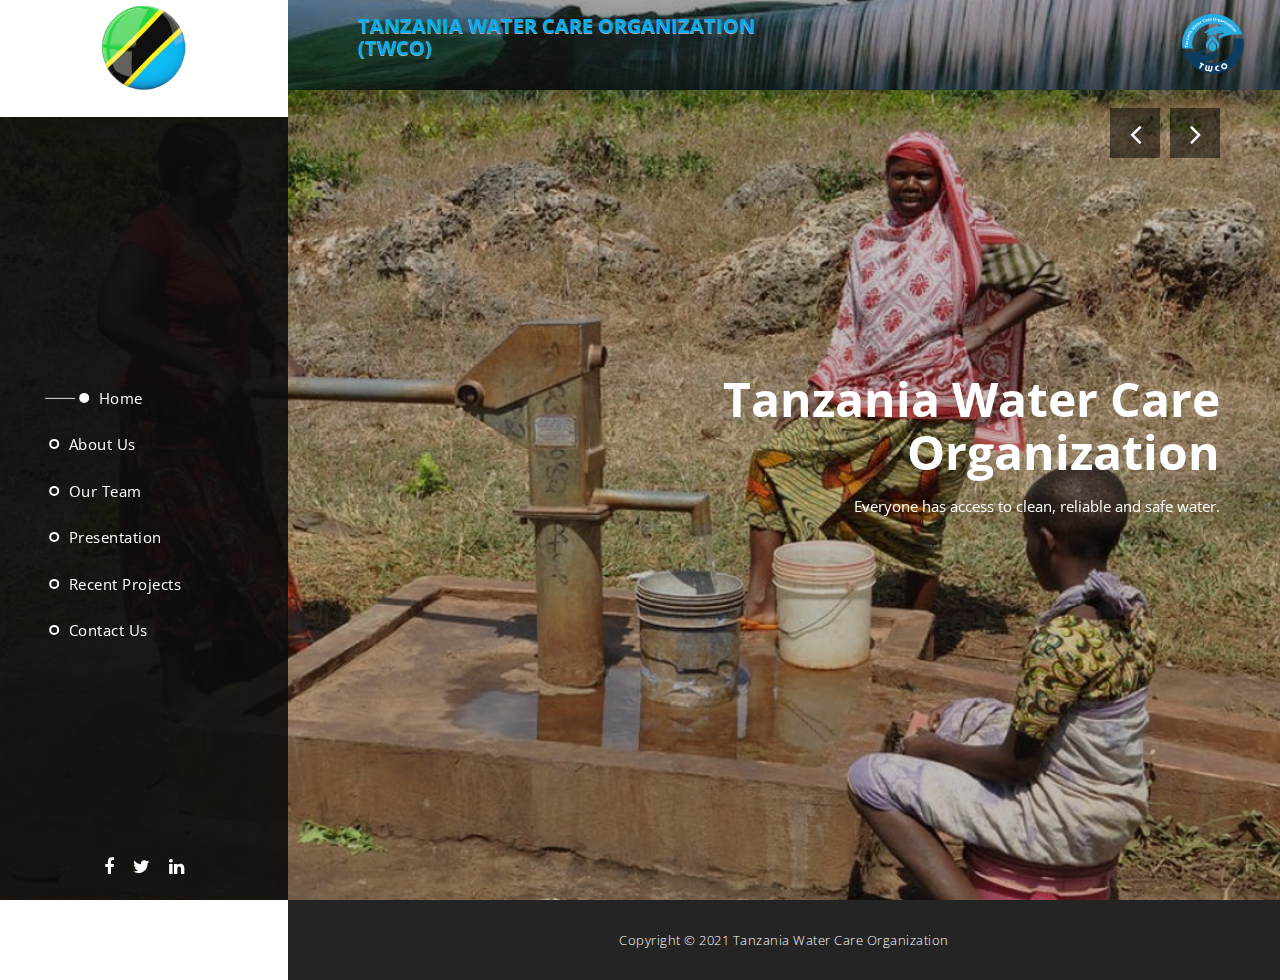
<file: index.html>
<!DOCTYPE html>
<html>
    <head>
        <meta charset="utf-8">
        <meta http-equiv="X-UA-Compatible" content="IE=edge,chrome=1">
        <title>Sentra - Free Bootstrap Theme</title>
        
<!-- 

Sentra Template

https://templatemo.com/tm-518-sentra

-->
        <meta name="description" content="">
        <meta name="viewport" content="width=device-width, initial-scale=1">
        <link rel="apple-touch-icon" href="apple-touch-icon.png">

        <link rel="stylesheet" href="css/bootstrap.min.css">
        <link rel="stylesheet" href="css/bootstrap-theme.min.css">
        <link rel="stylesheet" href="css/fontAwesome.css">
        <link rel="stylesheet" href="css/light-box.css">
        <link rel="stylesheet" href="css/owl-carousel.css">
        <link rel="stylesheet" href="css/templatemo-style.css">

        <link href="https://fonts.googleapis.com/css?family=Open+Sans:300,400,600,700,800" rel="stylesheet">

        <script src="js/vendor/modernizr-2.8.3-respond-1.4.2.min.js"></script>
    </head>

<body>

        
        <div class="custom-top-header">
            <h1>TANZANIA WATER CARE ORGANIZATION <br/> (TWCO)</h1>
            <img src="./img/logo/twco-logo.svg" class="logo"/>
        </div>
        <header class="nav-down responsive-nav hidden-lg hidden-md">
            <button type="button" id="nav-toggle" class="navbar-toggle" data-toggle="collapse" data-target="#main-nav">
                <span class="sr-only">Toggle navigation</span>
                <span class="icon-bar"></span>
                <span class="icon-bar"></span>
                <span class="icon-bar"></span>
            </button>
            <!--/.navbar-header-->
            <div id="main-nav" class="collapse navbar-collapse">
                <nav>
                    <ul class="nav navbar-nav">
                        <li><a href="#top">Home</a></li>
                        <li><a href="about.html">About Us</a></li>
                        <li><a href="team.html">Our Team</a></li>
                        <li><a href="presentation.html">Presentation</a></li>
                        <li><a href="projects.html">Recent projects</a></li>
                        <li><a href="contact.html">Contact Us</a></li>
                    </ul>
                </nav>
            </div>
        </header>

        <div class="sidebar-navigation hidde-sm hidden-xs">
            <div class="logo">
                <!-- <a href="#">Sen<em>tra</em></a> -->
                <img src="./new-assets/tz-flag.png" alt="twco logo" />
            </div>
            <nav>
                <ul>
                    <li>
                        <a href="#top">
                            <span class="rect"></span>
                            <span class="circle"></span>
                            Home
                        </a>
                    </li>
                    <li>
                        <a href="about.html">
                            <span class="rect"></span>
                            <span class="circle"></span>
                            About Us
                        </a>
                    </li>
                    <li>
                        <a href="team.html">
                            <span class="rect"></span>
                            <span class="circle"></span>
                            Our Team
                        </a>
                    </li>
                    <li>
                        <a href="presentation.html">
                            <span class="rect"></span>
                            <span class="circle"></span>
                            Presentation
                        </a>
                    </li>
                    <li>
                        <a href="projects.html">
                            <span class="rect"></span>
                            <span class="circle"></span>
                            Recent projects
                        </a>
                    </li>
                    <li>
                        <a href="contact.html">
                            <span class="rect"></span>
                            <span class="circle"></span>
                            Contact Us
                        </a>
                    </li>
                </ul>
            </nav>
            <ul class="social-icons">
                <li><a href="#"><i class="fa fa-facebook"></i></a></li>
                <li><a href="#"><i class="fa fa-twitter"></i></a></li>
                <li><a href="#"><i class="fa fa-linkedin"></i></a></li>
                <!-- <li><a href="#"><i class="fa fa-rss"></i></a></li>
                <li><a href="#"><i class="fa fa-behance"></i></a></li> -->
            </ul>
        </div>

        <div class="slider">
            <div class="Modern-Slider content-section" id="top">
                <!-- Item -->
                <div class="item item-1">
                    <div class="img-fill">
                    <div class="image"></div>
                    <div class="info">
                        <div>
                          <h1>Tanzania Water Care<br>Organization</h1>
                          <p>Everyone has access to clean, reliable and safe 
                            water.</p>
                          <!-- <div class="white-button button">
                              <a href="#featured">Discover More</a>
                          </div> -->
                        </div>
                        </div>
                    </div>
                </div>
                <!-- // Item -->
                <!-- Item -->
                <div class="item item-2">
                    <div class="img-fill">
                        <div class="image"></div>
                        <div class="info">
                        <div>
                          <h1>To have sustainable <br>Water facilities</h1>
                          <p>Let's support our communities. </p>
							<!-- <br>Thank you for helping us.</p> -->
                          
                          <!-- <div class="white-button button">
                              <a href="#featured">Share More</a>
                          </div> -->
                        </div>
                        </div>
                    </div>
                </div>
                <!-- // Item -->
                <!-- Item -->
                <div class="item item-3">
                    <div class="img-fill">
                        <div class="image"></div>
                        <div class="info">
                        <div>
                          <h1>Help<br>Make it  possible</h1>
                          <p>Water is Life,<br> Life is water.</p>
                          
                          <!-- <div class="white-button button">
                              <a href="#featured">Learn More</a>
                          </div> -->
                        </div>
                        </div>
                    </div>
                </div>
                <!-- // Item -->
            </div>
        </div>
    



        <div class="page-content">

            
           

            <!-- <section id="blog" class="content-section">
                <div class="section-heading">
                    <h1>Blog<br><em>Entries</em></h1>
                    <p>Curabitur hendrerit mauris mollis ipsum vulputate rutrum. 
                    <br>Phasellus luctus odio eget dui imperdiet.</p>
                </div>
                <div class="section-content">
                    <div class="tabs-content">
                        <div class="wrapper">
                            <ul class="tabs clearfix" data-tabgroup="first-tab-group">
                              <li><a href="#tab1" class="active">July 2018</a></li>
                              <li><a href="#tab2">June 2018</a></li>
                              <li><a href="#tab3">May 2018</a></li>
                              <li><a href="#tab4">April 2018</a></li>
                            </ul>
                            <section id="first-tab-group" class="tabgroup">
                                <div id="tab1">
                                    <ul>
                                        <li>
                                            <div class="item">
                                                <img src="img/blog_1.jpg" alt="">
                                                <div class="text-content">
                                                    <h4>Integer ultrices augue</h4>
                                                    <span>25 July 2018</span>
                                                    <p>Nam vel egestas nisi. Nullam lobortis magna at enim venenatis luctus. Nam finibus, mauris eu dictum iaculis, dolor tortor cursus quam, in volutpat augue lectus sed magna. Integer mollis lorem quis ipsum maximus finibus.</p>
                                                    
                                                    <div class="accent-button button">
                                                        <a href="#contact">Continue Reading</a>
                                                    </div>
                                                </div>
                                            </div>
                                        </li>
                                        <li>
                                            <div class="item">
                                                <img src="img/blog_2.jpg" alt="">
                                                <div class="text-content">
                                                    <h4>Cras commodo odio ut</h4>
                                                    <span>16 July 2018</span>
                                                    <p>Nam vel egestas nisi. Nullam lobortis magna at enim venenatis luctus. Nam finibus, mauris eu dictum iaculis, dolor tortor cursus quam, in volutpat augue lectus sed magna. Integer mollis lorem quis ipsum maximus finibus.</p>
                                                    
                                                    <div class="accent-button button">
                                                        <a href="#contact">Continue Reading</a>
                                                    </div>
                                                </div>
                                            </div>
                                        </li>
                                        <li>
                                            <div class="item">
                                                <img src="img/blog_3.jpg" alt="">
                                                <div class="text-content">
                                                    <h4>Sed at massa turpis</h4>
                                                    <span>10 July 2018</span>
                                                    <p>Nam vel egestas nisi. Nullam lobortis magna at enim venenatis luctus. Nam finibus, mauris eu dictum iaculis, dolor tortor cursus quam, in volutpat augue lectus sed magna. Integer mollis lorem quis ipsum maximus finibus.</p>
                                                    
                                                    <div class="accent-button button">
                                                        <a href="#contact">Continue Reading</a>
                                                    </div>
                                                </div>
                                            </div>
                                        </li>
                                    </ul>
                                </div>
                                <div id="tab2">
                                    <ul>
                                        <li>
                                            <div class="item">
                                                <img src="img/blog_3.jpg" alt="">
                                                <div class="text-content">
                                                    <h4>Sed at massa turpis</h4>
                                                    <span>30 June 2018</span>
                                                    <p>Nam vel egestas nisi. Nullam lobortis magna at enim venenatis luctus. Nam finibus, mauris eu dictum iaculis, dolor tortor cursus quam, in volutpat augue lectus sed magna. Integer mollis lorem quis ipsum maximus finibus.</p>
                                                    
                                                    <div class="accent-button button">
                                                        <a href="#contact">Continue Reading</a>
                                                    </div>
                                                </div>
                                            </div>
                                        </li>
                                        <li>
                                            <div class="item">
                                                <img src="img/blog_1.jpg" alt="">
                                                <div class="text-content">
                                                    <h4>Lorem ipsum dolor sit</h4>
                                                    <span>24 June 2018</span>
                                                    <p>Nam vel egestas nisi. Nullam lobortis magna at enim venenatis luctus. Nam finibus, mauris eu dictum iaculis, dolor tortor cursus quam, in volutpat augue lectus sed magna. Integer mollis lorem quis ipsum maximus finibus.</p>
                                                    
                                                    <div class="accent-button button">
                                                        <a href="#contact">Continue Reading</a>
                                                    </div>
                                                </div>
                                            </div>
                                        </li>
                                        <li>
                                            <div class="item">
                                                <img src="img/blog_2.jpg" alt="">
                                                <div class="text-content">
                                                    <h4>Cras commodo odio ut</h4>
                                                    <span>12 June 2018</span>
                                                    <p>Nam vel egestas nisi. Nullam lobortis magna at enim venenatis luctus. Nam finibus, mauris eu dictum iaculis, dolor tortor cursus quam, in volutpat augue lectus sed magna. Integer mollis lorem quis ipsum maximus finibus.</p>
                                                    
                                                    <div class="accent-button button">
                                                        <a href="#contact">Continue Reading</a>
                                                    </div>
                                                </div>
                                            </div>
                                        </li>
                                    </ul>
                                </div>
                                <div id="tab3">
                                    <ul>
                                        <li>
                                            <div class="item">
                                                <img src="img/blog_2.jpg" alt="">
                                                <div class="text-content">
                                                    <h4>Cras commodo odio ut</h4>
                                                    <span>26 May 2018</span>
                                                    <p>Nam vel egestas nisi. Nullam lobortis magna at enim venenatis luctus. Nam finibus, mauris eu dictum iaculis, dolor tortor cursus quam, in volutpat augue lectus sed magna. Integer mollis lorem quis ipsum maximus finibus.</p>
                                                    
                                                    <div class="accent-button button">
                                                        <a href="#contact">Continue Reading</a>
                                                    </div>
                                                </div>
                                            </div>
                                        </li>
                                        <li>
                                            <div class="item">
                                                <img src="img/blog_1.jpg" alt="">
                                                <div class="text-content">
                                                    <h4>Lorem ipsum dolor sit</h4>
                                                    <span>22 May 2018</span>
                                                    <p>Nam vel egestas nisi. Nullam lobortis magna at enim venenatis luctus. Nam finibus, mauris eu dictum iaculis, dolor tortor cursus quam, in volutpat augue lectus sed magna. Integer mollis lorem quis ipsum maximus finibus.</p>
                                                    
                                                    <div class="accent-button button">
                                                        <a href="#contact">Continue Reading</a>
                                                    </div>
                                                </div>
                                            </div>
                                        </li>
                                        <li>
                                            <div class="item">
                                                <img src="img/blog_3.jpg" alt="">
                                                <div class="text-content">
                                                    <h4>Integer ultrices augue</h4>
                                                    <span>8 May 2018</span>
                                                    <p>Nam vel egestas nisi. Nullam lobortis magna at enim venenatis luctus. Nam finibus, mauris eu dictum iaculis, dolor tortor cursus quam, in volutpat augue lectus sed magna. Integer mollis lorem quis ipsum maximus finibus.</p>
                                                    
                                                    <div class="accent-button button">
                                                        <a href="#contact">Continue Reading</a>
                                                    </div>
                                                </div>
                                            </div>
                                        </li>
                                    </ul>
                                </div>
                                <div id="tab4">
                                    <ul>
                                        <li>
                                            <div class="item">
                                                <img src="img/blog_1.jpg" alt="">
                                                <div class="text-content">
                                                    <h4>Lorem ipsum dolor sit</h4>
                                                    <span>26 April 2018</span>
                                                    <p>Nam vel egestas nisi. Nullam lobortis magna at enim venenatis luctus. Nam finibus, mauris eu dictum iaculis, dolor tortor cursus quam, in volutpat augue lectus sed magna. Integer mollis lorem quis ipsum maximus finibus.</p>
                                                    
                                                    <div class="accent-button button">
                                                        <a href="#contact">Continue Reading</a>
                                                    </div>
                                                </div>
                                            </div>
                                        </li>                                
                                        <li>
                                            <div class="item">
                                                <img src="img/blog_3.jpg" alt="">
                                                <div class="text-content">
                                                    <h4>Integer ultrices augue eu</h4>
                                                    <span>24 April 2018</span>
                                                    <p>Nam vel egestas nisi. Nullam lobortis magna at enim venenatis luctus. Nam finibus, mauris eu dictum iaculis, dolor tortor cursus quam, in volutpat augue lectus sed magna. Integer mollis lorem quis ipsum maximus finibus.</p>
                                                    
                                                    <div class="accent-button button">
                                                        <a href="#contact">Continue Reading</a>
                                                    </div>
                                                </div>
                                            </div>
                                        </li>
                                        <li>
                                            <div class="item">
                                                <img src="img/blog_2.jpg" alt="">
                                                <div class="text-content">
                                                    <h4>Cras commodo odio ut</h4>
                                                    <span>20 April 2018</span>
                                                    <p>Nam vel egestas nisi. Nullam lobortis magna at enim venenatis luctus. Nam finibus, mauris eu dictum iaculis, dolor tortor cursus quam, in volutpat augue lectus sed magna. Integer mollis lorem quis ipsum maximus finibus.</p>
                                                    
                                                    <div class="accent-button button">
                                                        <a href="#contact">Continue Reading</a>
                                                    </div>
                                                </div>
                                            </div>
                                        </li>
                                    </ul>
                                </div>
                            </section> 
                        </div>
                    </div>
                </div>
            </section> -->
            
            <section class="footer">
                <p>Copyright &copy; 2021 Tanzania Water Care Organization 
                
                </p>
            </section>
        </div>

    <script src="https://ajax.googleapis.com/ajax/libs/jquery/1.11.2/jquery.min.js"></script>
    <script>window.jQuery || document.write('<script src="js/vendor/jquery-1.11.2.min.js"><\/script>')</script>

    <script src="js/vendor/bootstrap.min.js"></script>
    
    <script src="js/plugins.js"></script>
    <script src="js/main.js"></script>

    <script>
        // Hide Header on on scroll down
        var didScroll;
        var lastScrollTop = 0;
        var delta = 5;
        var navbarHeight = $('header').outerHeight();

        $(window).scroll(function(event){
            didScroll = true;
        });

        setInterval(function() {
            if (didScroll) {
                hasScrolled();
                didScroll = false;
            }
        }, 250);

        function hasScrolled() {
            var st = $(this).scrollTop();
            
            // Make sure they scroll more than delta
            if(Math.abs(lastScrollTop - st) <= delta)
                return;
            
            // If they scrolled down and are past the navbar, add class .nav-up.
            // This is necessary so you never see what is "behind" the navbar.
            if (st > lastScrollTop && st > navbarHeight){
                // Scroll Down
                $('header').removeClass('nav-down').addClass('nav-up');
            } else {
                // Scroll Up
                if(st + $(window).height() < $(document).height()) {
                    $('header').removeClass('nav-up').addClass('nav-down');
                }
            }
            
            lastScrollTop = st;
        }
    </script>

    <script src="http://ajax.googleapis.com/ajax/libs/jquery/1.10.2/jquery.min.js" type="text/javascript"></script>

</body>
</html>
</file>
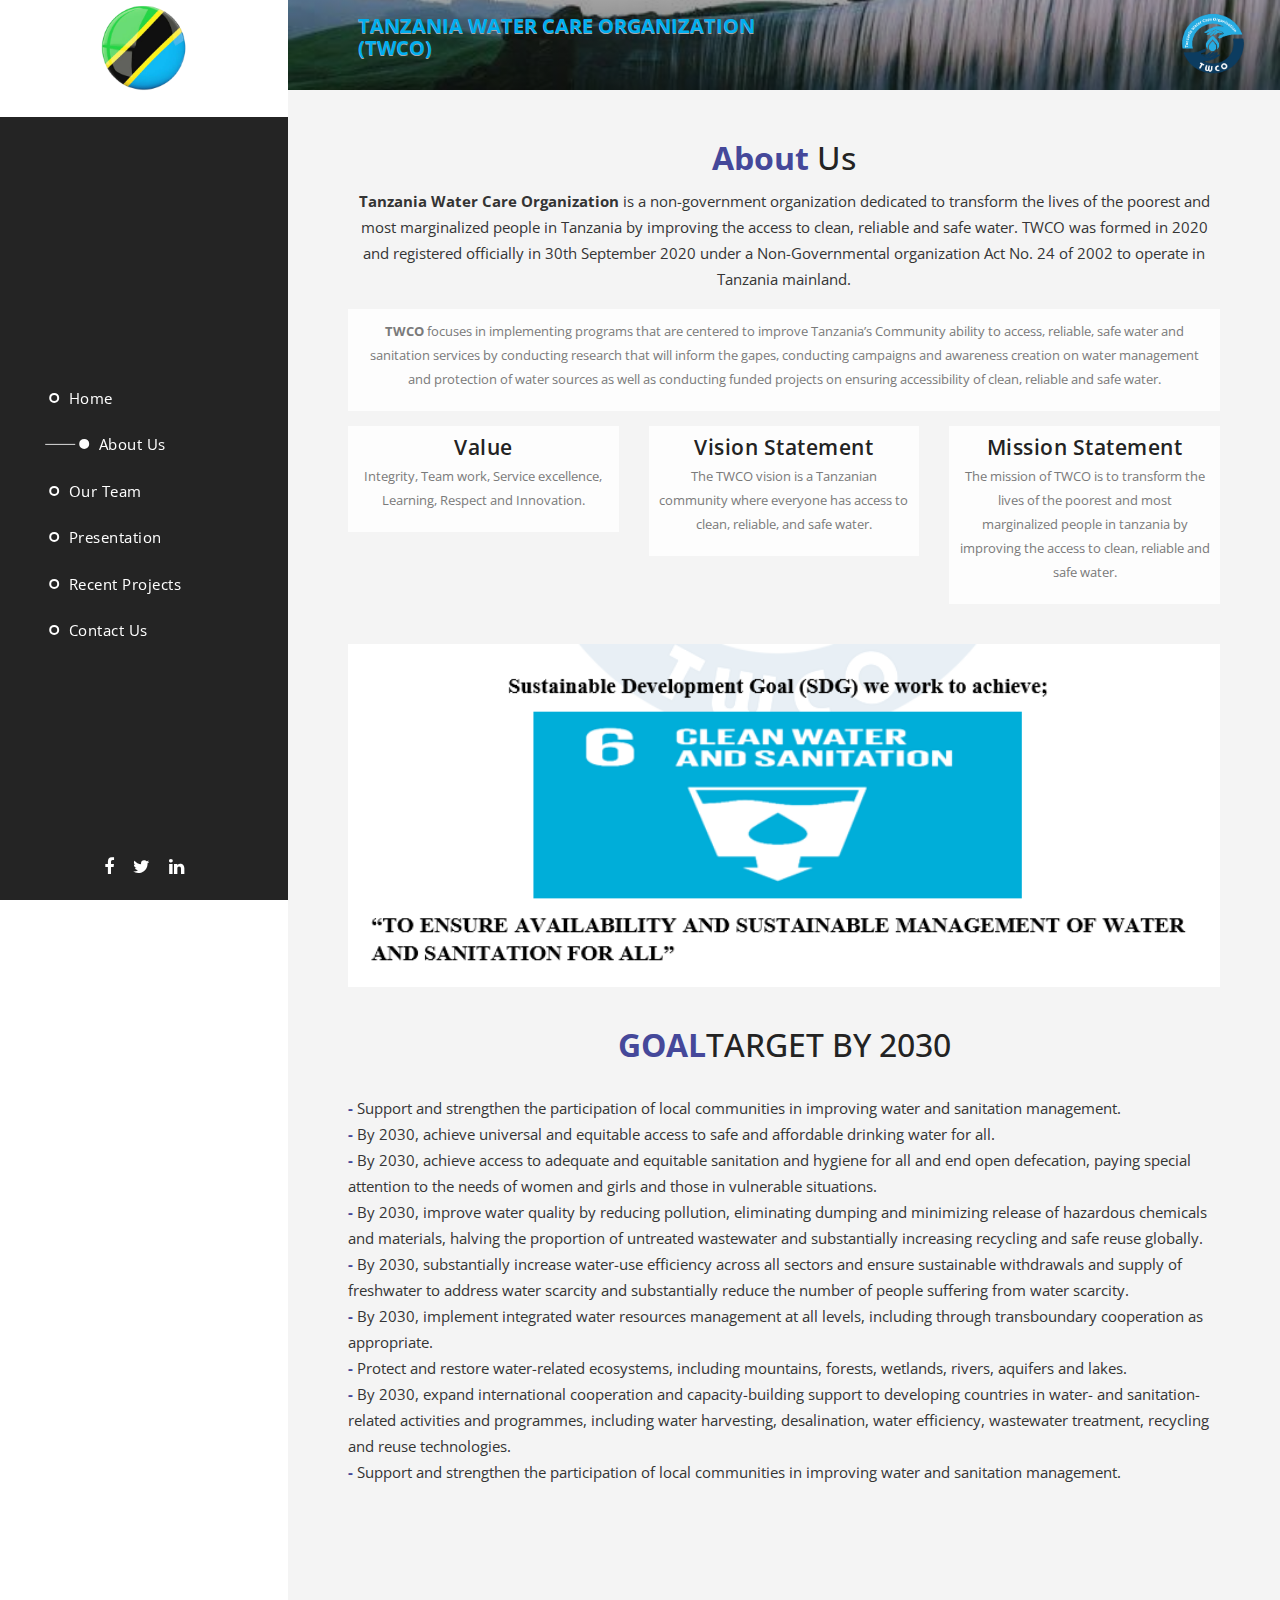
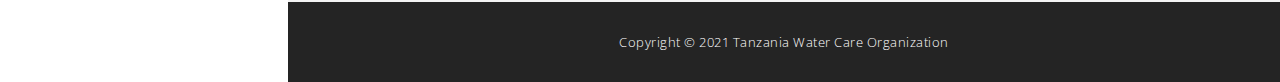
<file: about.html>
<!DOCTYPE html>
<html>
    <head>
        <meta charset="utf-8">
        <meta http-equiv="X-UA-Compatible" content="IE=edge,chrome=1">
        <title>Sentra - Free Bootstrap Theme</title>
        
<!-- 

Sentra Template

https://templatemo.com/tm-518-sentra

-->
        <meta name="description" content="">
        <meta name="viewport" content="width=device-width, initial-scale=1">
        <link rel="apple-touch-icon" href="apple-touch-icon.png">

        <link rel="stylesheet" href="css/bootstrap.min.css">
        <link rel="stylesheet" href="css/bootstrap-theme.min.css">
        <link rel="stylesheet" href="css/fontAwesome.css">
        <link rel="stylesheet" href="css/light-box.css">
        <link rel="stylesheet" href="css/owl-carousel.css">
        <link rel="stylesheet" href="css/templatemo-style.css">

        <link href="https://fonts.googleapis.com/css?family=Open+Sans:300,400,600,700,800" rel="stylesheet">

        <script src="js/vendor/modernizr-2.8.3-respond-1.4.2.min.js"></script>
    </head>

<body>

        
        <div class="custom-top-header">
            <h1>TANZANIA WATER CARE ORGANIZATION <br/> (TWCO)</h1>
            <img src="./img/logo/twco-logo.svg" class="logo"/>
        </div>
        <header class="nav-down responsive-nav hidden-lg hidden-md">
            <button type="button" id="nav-toggle" class="navbar-toggle" data-toggle="collapse" data-target="#main-nav">
                <span class="sr-only">Toggle navigation</span>
                <span class="icon-bar"></span>
                <span class="icon-bar"></span>
                <span class="icon-bar"></span>
            </button>
            <!--/.navbar-header-->
            <div id="main-nav" class="collapse navbar-collapse">
                <nav>
                    <ul class="nav navbar-nav">
                        <li><a href="index.html">Home</a></li>
                        <li><a href="about.html">About Us</a></li>
                        <li><a href="team.html">Our Team</a></li>
                        <li><a href="presentation.html">Presentation</a></li>
                        <li><a href="projects.html">Recent projects</a></li>
                        <li><a href="contact.html">Contact Us</a></li>
                    </ul>
                </nav>
            </div>
        </header>

        <div class="sidebar-navigation hidde-sm hidden-xs">
            <div class="logo">
                <!-- <a href="#">Sen<em>tra</em></a> -->
                <img src="./new-assets/tz-flag.png" alt="twco logo" />
            </div>
            <nav>
                <ul>
                    <li>
                        <a href="index.html">
                            <span class="rect"></span>
                            <span class="circle"></span>
                            Home
                        </a>
                    </li>
                    <li>
                        <a href="about.html" class="active-section">
                            <span class="rect"></span>
                            <span class="circle"></span>
                            About Us
                        </a>
                    </li>
                    <li>
                        <a href="team.html">
                            <span class="rect"></span>
                            <span class="circle"></span>
                            Our Team
                        </a>
                    </li>
                    <li>
                        <a href="presentation.html">
                            <span class="rect"></span>
                            <span class="circle"></span>
                            Presentation
                        </a>
                    </li>
                    <li>
                        <a href="projects.html">
                            <span class="rect"></span>
                            <span class="circle"></span>
                            Recent projects
                        </a>
                    </li>
                    <li>
                        <a href="contact.html">
                            <span class="rect"></span>
                            <span class="circle"></span>
                            Contact Us
                        </a>
                    </li>
                </ul>
            </nav>
            <ul class="social-icons">
                <li><a href="#"><i class="fa fa-facebook"></i></a></li>
                <li><a href="#"><i class="fa fa-twitter"></i></a></li>
                <li><a href="#"><i class="fa fa-linkedin"></i></a></li>
                <!-- <li><a href="#"><i class="fa fa-rss"></i></a></li>
                <li><a href="#"><i class="fa fa-behance"></i></a></li> -->
            </ul>
        </div>

        
    



        <div class="page-content">

        <!-- about company -->
        <section id="about" class="content-section">
            <div class="row">
                <div class="col-md-12">
                    <div class="section-heading">
                        <h1> <em>About</em> Us</h1>
                        <p> <b>Tanzania Water Care Organization </b> is a non-government organization dedicated to transform 
                            the lives of the poorest and most marginalized people in Tanzania by improving the access to clean, 
                            reliable and safe water. TWCO was formed in 2020 and registered officially in 30th September
                            2020 under a Non-Governmental organization Act No. 24 of 2002 to operate in Tanzania
                            mainland.</p>
                    </div>
                    <div class="text-content">
                        <p> <b>TWCO</b> focuses in implementing programs that are centered to improve Tanzania’s Community 
                            ability to access, reliable, safe water and sanitation services by conducting research that will inform 
                            the gapes, conducting campaigns and awareness creation on water management and protection of 
                            water sources as well as conducting funded projects on ensuring accessibility of clean, reliable and 
                            safe water.
                        </p>
                    </div>
                    <!-- <div class="accent-button button">
                        <a href="#blog">Continue Reading</a>
                    </div> -->
             
                </div>

                <div class="col-md-12 ">
                    <div class="row mission">
                        <div class="col-md-4">
                            <div class="text-content">
                                <h4>Value</h4>
                                <p>Integrity, Team work, Service excellence, Learning, Respect and Innovation.</p>
                            </div>
                        </div>
                        <div class="col-md-4">
                            <div class="text-content">
                                <h4>Vision Statement</h4>
                                <p>The TWCO vision is a Tanzanian community where everyone has access to clean, reliable, and safe water.</p>
                            </div>
                        </div>
                        <div class="col-md-4">
                            <div class="text-content">
                                <h4>Mission Statement</h4>
                                <p>The mission of TWCO is to transform the lives of the poorest and most marginalized people in tanzania by improving the access to clean, reliable and safe water.</p>
                            </div>
                        </div>
                    </div>
        
                </div>
            </div>
            <div class="sdg">
                <img src="./img/new/SDG.png" alt="clean water and sanitation"/>
            </div>
            <div class="goal">
                <div class="section-heading">
                    <h1> <em>GOAL</em>TARGET BY 2030</h1>
                    <p> <em>-</em> Support and strengthen the participation of local communities in improving water and sanitation management.</p>
                    <p> <em>-</em> By 2030, achieve universal and equitable access to safe and affordable drinking water for all.</p>
                    <p> <em>-</em> By 2030, achieve access to adequate and equitable sanitation and hygiene for all and end open defecation, paying special attention to the needs of women and girls and those in vulnerable situations.</p>
                    <p> <em>-</em> By 2030, improve water quality by reducing pollution, eliminating dumping and minimizing release of hazardous chemicals and materials, halving the proportion of untreated wastewater and substantially increasing recycling and safe reuse globally.</p>
                    <p> <em>-</em> By 2030, substantially increase water-use efficiency across all sectors and ensure sustainable withdrawals and supply of freshwater to address water scarcity and substantially reduce the number of people suffering from water scarcity.</p>
                    <p> <em>-</em> By 2030, implement integrated water resources management at all levels, including through transboundary cooperation as appropriate.
                    </p>
                    <p> <em>-</em> Protect and restore water-related ecosystems, including mountains, forests, wetlands, rivers, aquifers and lakes.
                    </p>
                    <p> <em>-</em> By 2030, expand international cooperation and capacity-building support to developing countries in water- and sanitation-related activities and programmes, including water harvesting, desalination, water efficiency, wastewater treatment, recycling and reuse technologies.
                    </p>
                    <p> <em>-</em> Support and strengthen the participation of local communities in improving water and sanitation management.
                    </p>
                </div>
            </div>
        </section>
        <!-- about company -->

          
            
            
            <section class="footer">
                <p>Copyright &copy; 2021 Tanzania Water Care Organization 
                
                </p>
            </section>
        </div>

    <script src="https://ajax.googleapis.com/ajax/libs/jquery/1.11.2/jquery.min.js"></script>
    <script>window.jQuery || document.write('<script src="js/vendor/jquery-1.11.2.min.js"><\/script>')</script>

    <script src="js/vendor/bootstrap.min.js"></script>
    
    <script src="js/plugins.js"></script>
    <script src="js/main.js"></script>

    <script>
        // Hide Header on on scroll down
        var didScroll;
        var lastScrollTop = 0;
        var delta = 5;
        var navbarHeight = $('header').outerHeight();

        $(window).scroll(function(event){
            didScroll = true;
        });

        setInterval(function() {
            if (didScroll) {
                hasScrolled();
                didScroll = false;
            }
        }, 250);

        function hasScrolled() {
            var st = $(this).scrollTop();
            
            // Make sure they scroll more than delta
            if(Math.abs(lastScrollTop - st) <= delta)
                return;
            
            // If they scrolled down and are past the navbar, add class .nav-up.
            // This is necessary so you never see what is "behind" the navbar.
            if (st > lastScrollTop && st > navbarHeight){
                // Scroll Down
                $('header').removeClass('nav-down').addClass('nav-up');
            } else {
                // Scroll Up
                if(st + $(window).height() < $(document).height()) {
                    $('header').removeClass('nav-up').addClass('nav-down');
                }
            }
            
            lastScrollTop = st;
        }
    </script>

    <script src="http://ajax.googleapis.com/ajax/libs/jquery/1.10.2/jquery.min.js" type="text/javascript"></script>

</body>
</html>
</file>
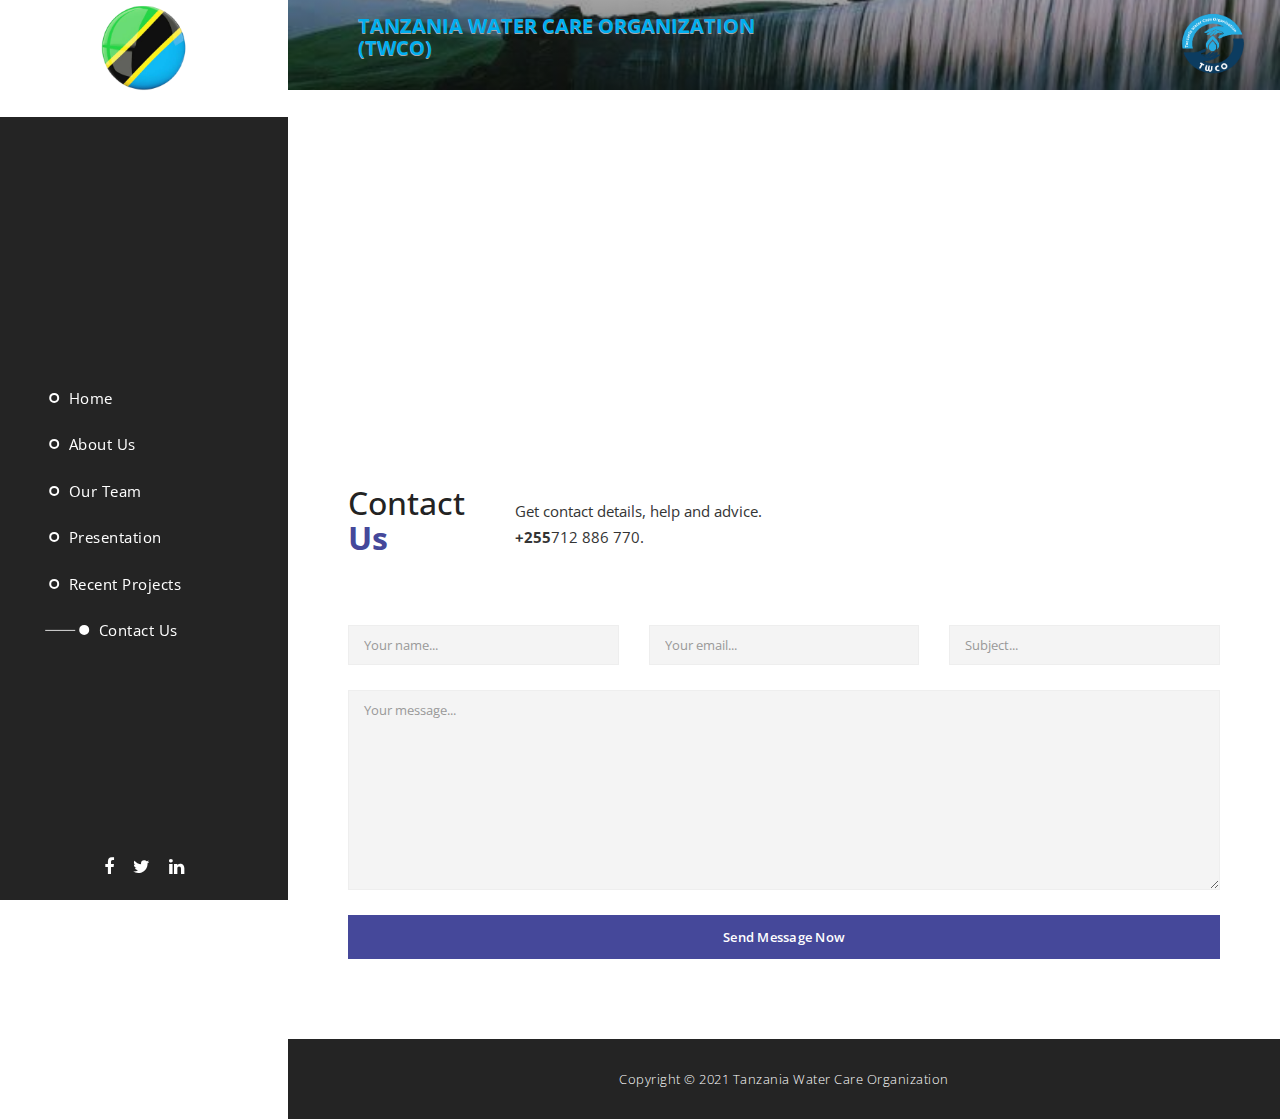
<file: contact.html>
<!DOCTYPE html>
<html>
    <head>
        <meta charset="utf-8">
        <meta http-equiv="X-UA-Compatible" content="IE=edge,chrome=1">
        <title>Sentra - Free Bootstrap Theme</title>
        
<!-- 

Sentra Template

https://templatemo.com/tm-518-sentra

-->
        <meta name="description" content="">
        <meta name="viewport" content="width=device-width, initial-scale=1">
        <link rel="apple-touch-icon" href="apple-touch-icon.png">

        <link rel="stylesheet" href="css/bootstrap.min.css">
        <link rel="stylesheet" href="css/bootstrap-theme.min.css">
        <link rel="stylesheet" href="css/fontAwesome.css">
        <link rel="stylesheet" href="css/light-box.css">
        <link rel="stylesheet" href="css/owl-carousel.css">
        <link rel="stylesheet" href="css/templatemo-style.css">

        <link href="https://fonts.googleapis.com/css?family=Open+Sans:300,400,600,700,800" rel="stylesheet">

        <script src="js/vendor/modernizr-2.8.3-respond-1.4.2.min.js"></script>
    </head>

<body>

        
        <div class="custom-top-header">
            <h1>TANZANIA WATER CARE ORGANIZATION <br/> (TWCO)</h1>
            <img src="./img/logo/twco-logo.svg" class="logo"/>
        </div>
        <header class="nav-down responsive-nav hidden-lg hidden-md">
            <button type="button" id="nav-toggle" class="navbar-toggle" data-toggle="collapse" data-target="#main-nav">
                <span class="sr-only">Toggle navigation</span>
                <span class="icon-bar"></span>
                <span class="icon-bar"></span>
                <span class="icon-bar"></span>
            </button>
            <!--/.navbar-header-->
            <div id="main-nav" class="collapse navbar-collapse">
                <nav>
                    <ul class="nav navbar-nav">
                        <li><a href="index.html">Home</a></li>
                        <li><a href="about.html">About Us</a></li>
                        <li><a href="team.html">Our Team</a></li>
                        <li><a href="presentation.html">Presentation</a></li>
                        <li><a href="projects.html">Recent projects</a></li>
                        <li><a href="contact.html">Contact Us</a></li>
                    </ul>
                </nav>
            </div>
        </header>

        <div class="sidebar-navigation hidde-sm hidden-xs">
            <div class="logo">
                <!-- <a href="#">Sen<em>tra</em></a> -->
                <img src="./new-assets/tz-flag.png" alt="twco logo" />
            </div>
            <nav>
                <ul>
                    <li>
                        <a href="index.html">
                            <span class="rect"></span>
                            <span class="circle"></span>
                            Home
                        </a>
                    </li>
                    <li>
                        <a href="about.html" >
                            <span class="rect"></span>
                            <span class="circle"></span>
                            About Us
                        </a>
                    </li>
                    <li>
                        <a href="team.html">
                            <span class="rect"></span>
                            <span class="circle"></span>
                            Our Team
                        </a>
                    </li>
                    <li>
                        <a href="presentation.html">
                            <span class="rect"></span>
                            <span class="circle"></span>
                            Presentation
                        </a>
                    </li>
                    <li>
                        <a href="projects.html">
                            <span class="rect"></span>
                            <span class="circle"></span>
                            Recent projects
                        </a>
                    </li>
                    <li>
                        <a href="contact.html" class="active-section">
                            <span class="rect"></span>
                            <span class="circle"></span>
                            Contact Us
                        </a>
                    </li>
                </ul>
            </nav>
            <ul class="social-icons">
                <li><a href="#"><i class="fa fa-facebook"></i></a></li>
                <li><a href="#"><i class="fa fa-twitter"></i></a></li>
                <li><a href="#"><i class="fa fa-linkedin"></i></a></li>
                <!-- <li><a href="#"><i class="fa fa-rss"></i></a></li>
                <li><a href="#"><i class="fa fa-behance"></i></a></li> -->
            </ul>
        </div>

        
    



        <div class="page-content">

            <section id="contact" class="content-section">
                <div id="map">
                
                	<!-- How to change your own map point
                           1. Go to Google Maps
                           2. Click on your location point
                           3. Click "Share" and choose "Embed map" tab
                           4. Copy only URL and paste it within the src="" field below
                    -->
                    <iframe src="https://www.google.com/maps/embed?pb=!1m18!1m12!1m3!1d3961.9083561356106!2d39.22119991414335!3d-6.781007168198195!2m3!1f0!2f0!3f0!3m2!1i1024!2i768!4f13.1!3m3!1m2!1s0x185c4fbba57ad34f%3A0x1f485874919dccd5!2sFrank%20Knows%20-%20Sinza%20Makaburini!5e0!3m2!1sen!2ske!4v1626790614062!5m2!1sen!2ske" width="100%" height="400px" frameborder="0" style="border:0" allowfullscreen></iframe>
                </div>
                <div id="contact-content">
                    <div class="section-heading">
                        <h1>Contact<br><em>Us</em></h1>
                        <p>Get contact details, help and advice. 
                        <br> <strong>+255</strong>712 886 770.</p>
                        
                    </div>
                    <div class="section-content">
                        <form id="contact" action="#" method="post">
                            <div class="row">
                                <div class="col-md-4">
                                  <fieldset>
                                    <input name="name" type="text" class="form-control" id="name" placeholder="Your name..." required="">
                                  </fieldset>
                                </div>
                                <div class="col-md-4">
                                  <fieldset>
                                    <input name="email" type="email" class="form-control" id="email" placeholder="Your email..." required="">
                                  </fieldset>
                                </div>
                                 <div class="col-md-4">
                                  <fieldset>
                                    <input name="subject" type="text" class="form-control" id="subject" placeholder="Subject..." required="">
                                  </fieldset>
                                </div>
                                <div class="col-md-12">
                                  <fieldset>
                                    <textarea name="message" rows="6" class="form-control" id="message" placeholder="Your message..." required=""></textarea>
                                  </fieldset>
                                </div>
                                <div class="col-md-12">
                                  <fieldset>
                                    <button type="submit" id="form-submit" class="btn">Send Message Now</button>
                                  </fieldset>
                                </div>
                            </div>
                        </form>
                    </div>
                </div>
            </section>

          
            
            
            <section class="footer">
                <p>Copyright &copy; 2021 Tanzania Water Care Organization 
                
                </p>
            </section>
        </div>

    <script src="https://ajax.googleapis.com/ajax/libs/jquery/1.11.2/jquery.min.js"></script>
    <script>window.jQuery || document.write('<script src="js/vendor/jquery-1.11.2.min.js"><\/script>')</script>

    <script src="js/vendor/bootstrap.min.js"></script>
    
    <script src="js/plugins.js"></script>
    <script src="js/main.js"></script>

    <script>
        // Hide Header on on scroll down
        var didScroll;
        var lastScrollTop = 0;
        var delta = 5;
        var navbarHeight = $('header').outerHeight();

        $(window).scroll(function(event){
            didScroll = true;
        });

        setInterval(function() {
            if (didScroll) {
                hasScrolled();
                didScroll = false;
            }
        }, 250);

        function hasScrolled() {
            var st = $(this).scrollTop();
            
            // Make sure they scroll more than delta
            if(Math.abs(lastScrollTop - st) <= delta)
                return;
            
            // If they scrolled down and are past the navbar, add class .nav-up.
            // This is necessary so you never see what is "behind" the navbar.
            if (st > lastScrollTop && st > navbarHeight){
                // Scroll Down
                $('header').removeClass('nav-down').addClass('nav-up');
            } else {
                // Scroll Up
                if(st + $(window).height() < $(document).height()) {
                    $('header').removeClass('nav-up').addClass('nav-down');
                }
            }
            
            lastScrollTop = st;
        }
    </script>

    <script src="http://ajax.googleapis.com/ajax/libs/jquery/1.10.2/jquery.min.js" type="text/javascript"></script>

</body>
</html>
</file>
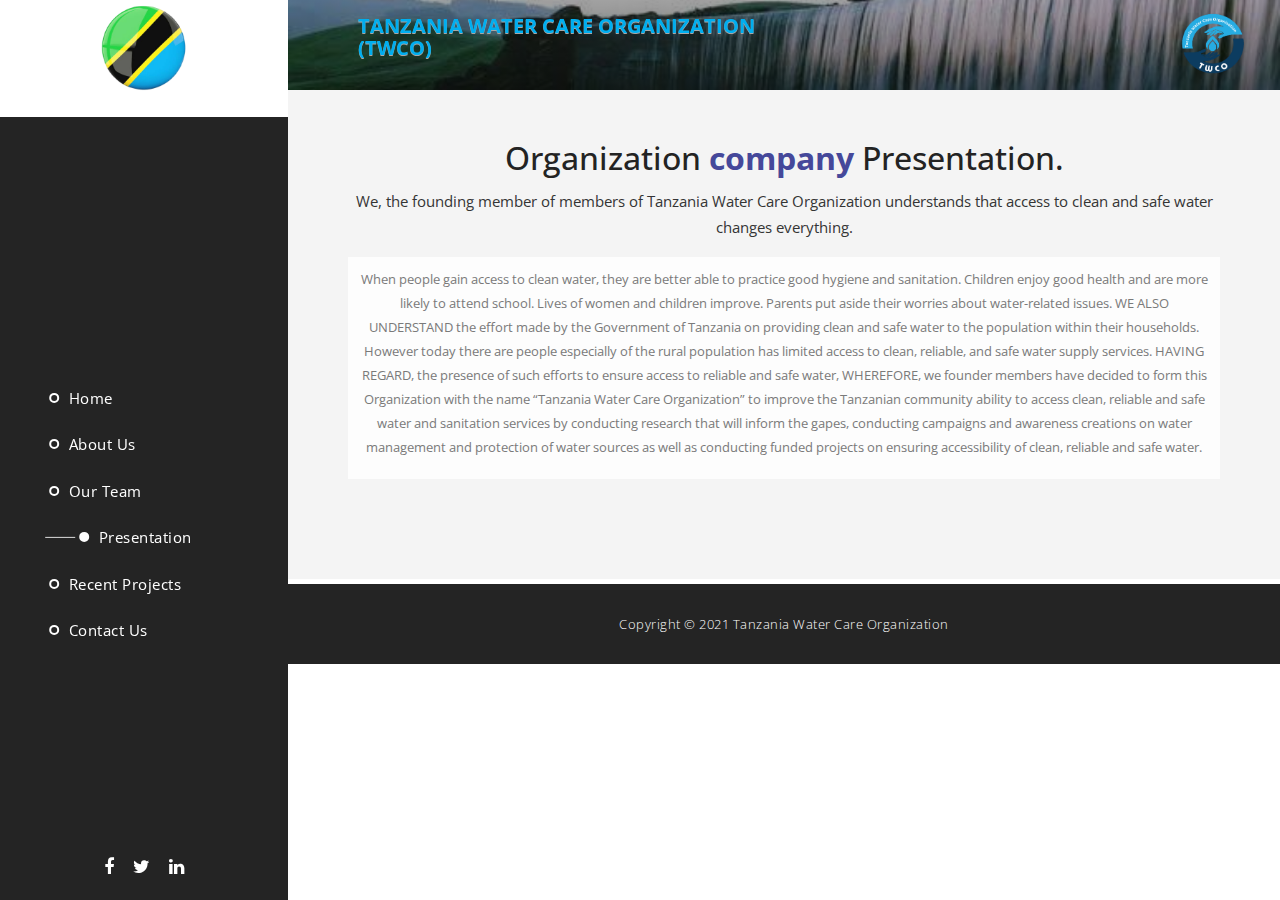
<file: presentation.html>
<!DOCTYPE html>
<html>
    <head>
        <meta charset="utf-8">
        <meta http-equiv="X-UA-Compatible" content="IE=edge,chrome=1">
        <title>Sentra - Free Bootstrap Theme</title>
        
<!-- 

Sentra Template

https://templatemo.com/tm-518-sentra

-->
        <meta name="description" content="">
        <meta name="viewport" content="width=device-width, initial-scale=1">
        <link rel="apple-touch-icon" href="apple-touch-icon.png">

        <link rel="stylesheet" href="css/bootstrap.min.css">
        <link rel="stylesheet" href="css/bootstrap-theme.min.css">
        <link rel="stylesheet" href="css/fontAwesome.css">
        <link rel="stylesheet" href="css/light-box.css">
        <link rel="stylesheet" href="css/owl-carousel.css">
        <link rel="stylesheet" href="css/templatemo-style.css">

        <link href="https://fonts.googleapis.com/css?family=Open+Sans:300,400,600,700,800" rel="stylesheet">

        <script src="js/vendor/modernizr-2.8.3-respond-1.4.2.min.js"></script>
    </head>

<body>

        
        <div class="custom-top-header">
            <h1>TANZANIA WATER CARE ORGANIZATION <br/> (TWCO)</h1>
            <img src="./img/logo/twco-logo.svg" class="logo"/>
        </div>
        <header class="nav-down responsive-nav hidden-lg hidden-md">
            <button type="button" id="nav-toggle" class="navbar-toggle" data-toggle="collapse" data-target="#main-nav">
                <span class="sr-only">Toggle navigation</span>
                <span class="icon-bar"></span>
                <span class="icon-bar"></span>
                <span class="icon-bar"></span>
            </button>
            <!--/.navbar-header-->
            <div id="main-nav" class="collapse navbar-collapse">
                <nav>
                    <ul class="nav navbar-nav">
                        <li><a href="index.html">Home</a></li>
                        <li><a href="about.html">About Us</a></li>
                        <li><a href="team.html">Our Team</a></li>
                        <li><a href="presentation.html">Presentation</a></li>
                        <li><a href="projects.html">Recent projects</a></li>
                        <li><a href="contact.html">Contact Us</a></li>
                    </ul>
                </nav>
            </div>
        </header>

        <div class="sidebar-navigation hidde-sm hidden-xs">
            <div class="logo">
                <!-- <a href="#">Sen<em>tra</em></a> -->
                <img src="./new-assets/tz-flag.png" alt="twco logo" />
            </div>
            <nav>
                <ul>
                    <li>
                        <a href="index.html">
                            <span class="rect"></span>
                            <span class="circle"></span>
                            Home
                        </a>
                    </li>
                    <li>
                        <a href="about.html" >
                            <span class="rect"></span>
                            <span class="circle"></span>
                            About Us
                        </a>
                    </li>
                    <li>
                        <a href="team.html">
                            <span class="rect"></span>
                            <span class="circle"></span>
                            Our Team
                        </a>
                    </li>
                    <li>
                        <a href="presentation.html" class="active-section">
                            <span class="rect"></span>
                            <span class="circle"></span>
                            Presentation
                        </a>
                    </li>
                    <li>
                        <a href="projects.html">
                            <span class="rect"></span>
                            <span class="circle"></span>
                            Recent projects
                        </a>
                    </li>
                    <li>
                        <a href="contact.html">
                            <span class="rect"></span>
                            <span class="circle"></span>
                            Contact Us
                        </a>
                    </li>
                </ul>
            </nav>
            <ul class="social-icons">
                <li><a href="#"><i class="fa fa-facebook"></i></a></li>
                <li><a href="#"><i class="fa fa-twitter"></i></a></li>
                <li><a href="#"><i class="fa fa-linkedin"></i></a></li>
                <!-- <li><a href="#"><i class="fa fa-rss"></i></a></li>
                <li><a href="#"><i class="fa fa-behance"></i></a></li> -->
            </ul>
        </div>

        
    



        <div class="page-content">

        
            <section id="presentation" class="content-section">
                <div class="row">
                    <div class="col-md-12">
                        <div class="section-heading">
                            <h1>Organization <em>company</em> Presentation.</h1>
                            <p>We, the founding member of members of Tanzania Water Care Organization understands that access to clean and safe water changes everything.</p>
                        </div>
                        <div class="text-content">
                            <p>When people gain access to clean water, they are better able to practice good hygiene and sanitation. Children enjoy good health and are more likely to attend school. Lives of women and children improve. Parents put aside their worries about water-related issues. WE ALSO UNDERSTAND the effort made by the Government of Tanzania on providing clean and safe water to the population within their households. However today there are people especially of the rural population has limited access to clean, reliable, and safe water supply services. HAVING REGARD, the presence of such efforts to ensure access to reliable and safe water, WHEREFORE, we founder members have decided to form this Organization with the name “Tanzania Water Care Organization” to improve the Tanzanian community ability to access clean, reliable and safe water and sanitation services by conducting research that will inform the gapes, conducting campaigns and awareness creations on water management and protection of water sources as well as conducting funded projects on ensuring accessibility of clean, reliable and safe water.</p>
                        </div>
                        <!-- <div class="accent-button button">
                            <a href="#blog">Continue Reading</a>
                        </div> -->
                    </div>
                    <!-- <div class="col-md-12">
                        <div class="box-video">
                            <div class="bg-video" style="background-image: url(https://unsplash.imgix.net/photo-1425036458755-dc303a604201?fit=crop&fm=jpg&q=75&w=1000);">
                                <div class="bt-play">Play</div>
                            </div>
                            <div class="video-container">
                                <iframe width="100%" height="520" src="https://www.youtube.com/embed/j-_7Ub-Zkow?rel=0&amp;showinfo=0" frameborder="0" allowfullscreen="allowfullscreen"></iframe>
                            </div>
                        </div>
                    </div> -->
                </div>
            </section>


          
            
            
            <section class="footer">
                <p>Copyright &copy; 2021 Tanzania Water Care Organization 
                
                </p>
            </section>
        </div>

    <script src="https://ajax.googleapis.com/ajax/libs/jquery/1.11.2/jquery.min.js"></script>
    <script>window.jQuery || document.write('<script src="js/vendor/jquery-1.11.2.min.js"><\/script>')</script>

    <script src="js/vendor/bootstrap.min.js"></script>
    
    <script src="js/plugins.js"></script>
    <script src="js/main.js"></script>

    <script>
        // Hide Header on on scroll down
        var didScroll;
        var lastScrollTop = 0;
        var delta = 5;
        var navbarHeight = $('header').outerHeight();

        $(window).scroll(function(event){
            didScroll = true;
        });

        setInterval(function() {
            if (didScroll) {
                hasScrolled();
                didScroll = false;
            }
        }, 250);

        function hasScrolled() {
            var st = $(this).scrollTop();
            
            // Make sure they scroll more than delta
            if(Math.abs(lastScrollTop - st) <= delta)
                return;
            
            // If they scrolled down and are past the navbar, add class .nav-up.
            // This is necessary so you never see what is "behind" the navbar.
            if (st > lastScrollTop && st > navbarHeight){
                // Scroll Down
                $('header').removeClass('nav-down').addClass('nav-up');
            } else {
                // Scroll Up
                if(st + $(window).height() < $(document).height()) {
                    $('header').removeClass('nav-up').addClass('nav-down');
                }
            }
            
            lastScrollTop = st;
        }
    </script>

    <script src="http://ajax.googleapis.com/ajax/libs/jquery/1.10.2/jquery.min.js" type="text/javascript"></script>

</body>
</html>
</file>
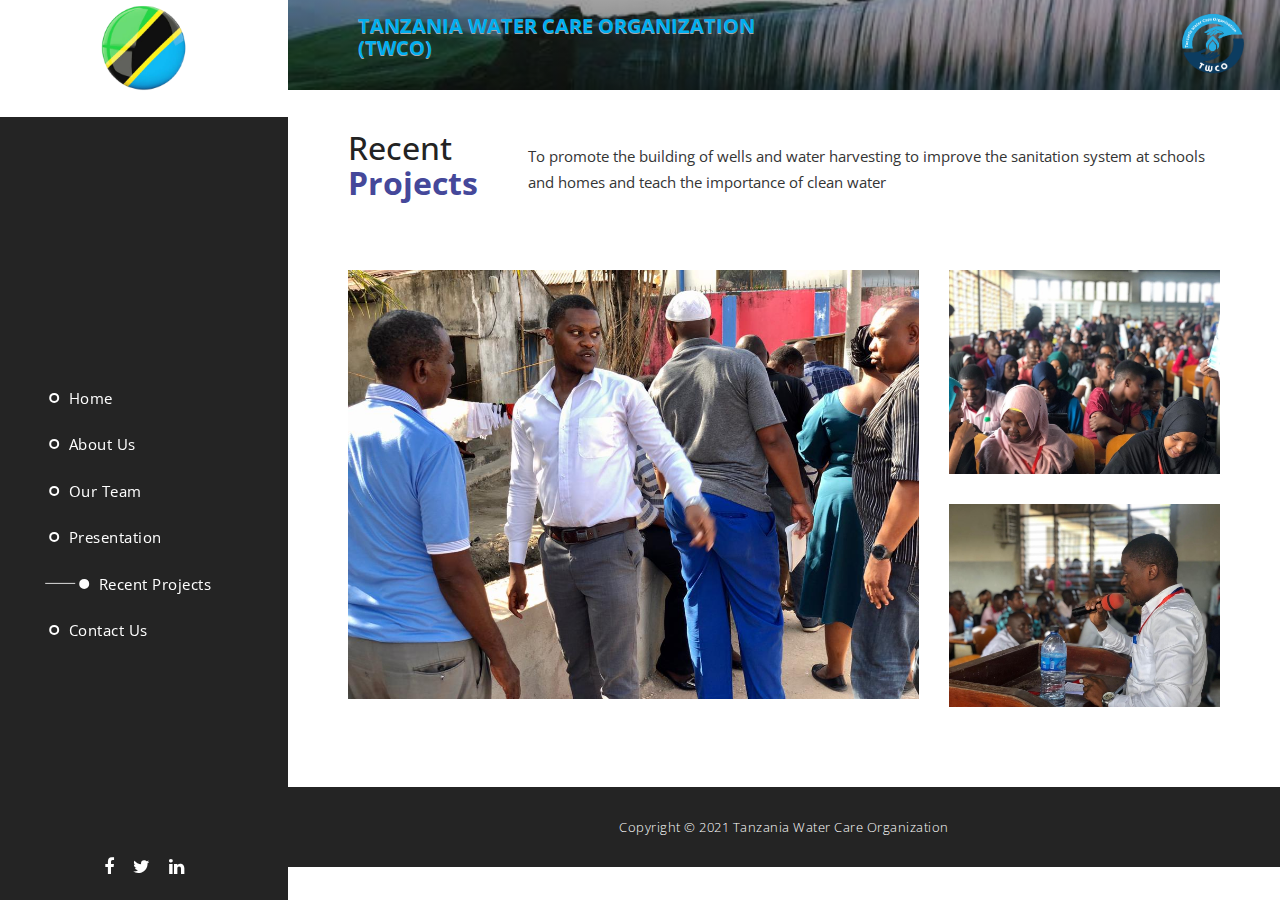
<file: projects.html>
<!DOCTYPE html>
<html>
    <head>
        <meta charset="utf-8">
        <meta http-equiv="X-UA-Compatible" content="IE=edge,chrome=1">
        <title>Sentra - Free Bootstrap Theme</title>
        
<!-- 

Sentra Template

https://templatemo.com/tm-518-sentra

-->
        <meta name="description" content="">
        <meta name="viewport" content="width=device-width, initial-scale=1">
        <link rel="apple-touch-icon" href="apple-touch-icon.png">

        <link rel="stylesheet" href="css/bootstrap.min.css">
        <link rel="stylesheet" href="css/bootstrap-theme.min.css">
        <link rel="stylesheet" href="css/fontAwesome.css">
        <link rel="stylesheet" href="css/light-box.css">
        <link rel="stylesheet" href="css/owl-carousel.css">
        <link rel="stylesheet" href="css/templatemo-style.css">

        <link href="https://fonts.googleapis.com/css?family=Open+Sans:300,400,600,700,800" rel="stylesheet">

        <script src="js/vendor/modernizr-2.8.3-respond-1.4.2.min.js"></script>
    </head>

<body>

        
        <div class="custom-top-header">
            <h1>TANZANIA WATER CARE ORGANIZATION <br/> (TWCO)</h1>
            <img src="./img/logo/twco-logo.svg" class="logo"/>
        </div>
        <header class="nav-down responsive-nav hidden-lg hidden-md">
            <button type="button" id="nav-toggle" class="navbar-toggle" data-toggle="collapse" data-target="#main-nav">
                <span class="sr-only">Toggle navigation</span>
                <span class="icon-bar"></span>
                <span class="icon-bar"></span>
                <span class="icon-bar"></span>
            </button>
            <!--/.navbar-header-->
            <div id="main-nav" class="collapse navbar-collapse">
                <nav>
                    <ul class="nav navbar-nav">
                        <li><a href="index.html">Home</a></li>
                        <li><a href="about.html">About Us</a></li>
                        <li><a href="team.html">Our Team</a></li>
                        <li><a href="presentation.html">Presentation</a></li>
                        <li><a href="projects.html">Recent projects</a></li>
                        <li><a href="contact.html">Contact Us</a></li>
                    </ul>
                </nav>
            </div>
        </header>

        <div class="sidebar-navigation hidde-sm hidden-xs">
            <div class="logo">
                <!-- <a href="#">Sen<em>tra</em></a> -->
                <img src="./new-assets/tz-flag.png" alt="twco logo" />
            </div>
            <nav>
                <ul>
                    <li>
                        <a href="index.html">
                            <span class="rect"></span>
                            <span class="circle"></span>
                            Home
                        </a>
                    </li>
                    <li>
                        <a href="about.html" >
                            <span class="rect"></span>
                            <span class="circle"></span>
                            About Us
                        </a>
                    </li>
                    <li>
                        <a href="team.html">
                            <span class="rect"></span>
                            <span class="circle"></span>
                            Our Team
                        </a>
                    </li>
                    <li>
                        <a href="presentation.html">
                            <span class="rect"></span>
                            <span class="circle"></span>
                            Presentation
                        </a>
                    </li>
                    <li>
                        <a href="projects.html" class="active-section">
                            <span class="rect"></span>
                            <span class="circle"></span>
                            Recent projects
                        </a>
                    </li>
                    <li>
                        <a href="contact.html">
                            <span class="rect"></span>
                            <span class="circle"></span>
                            Contact Us
                        </a>
                    </li>
                </ul>
            </nav>
            <ul class="social-icons">
                <li><a href="#"><i class="fa fa-facebook"></i></a></li>
                <li><a href="#"><i class="fa fa-twitter"></i></a></li>
                <li><a href="#"><i class="fa fa-linkedin"></i></a></li>
                <!-- <li><a href="#"><i class="fa fa-rss"></i></a></li>
                <li><a href="#"><i class="fa fa-behance"></i></a></li> -->
            </ul>
        </div>

        
    



        <div class="page-content">

            <section id="projects" class="content-section">
                <div class="section-heading">
                    <h1>Recent<br><em>Projects</em></h1>
                    <p>To promote the building of wells and water harvesting to improve the sanitation system at schools and 
                        homes and teach the importance of clean water 
               </p>
                </div>
                <div class="section-content">
                    <div class="masonry">
                        <div class="row">
                            <div class="item">
                                <div class="col-md-8">
                                    <a href="img/new/project01.jpeg" data-lightbox="image"><img src="img/new/project01.jpeg" alt="project one"></a>
                                </div>
                            </div>
                       
                            <div class="item second-item">
                                <div class="col-md-4">
                                    <a href="img/new/project02.jpeg" data-lightbox="image"><img src="img/new/project02.jpeg" alt="project two "></a>
                                </div>
                            </div>
                            <div class="item">
                                <div class="col-md-4">
                                    <a href="img/new/project03.jpeg" data-lightbox="image"><img src="img/new/project03.jpeg" alt="project three"></a>
                                </div>
                            </div>
                            <!-- <div class="item">
                                <div class="col-md-4">
                                    <a href="img/new/p05.jpeg" data-lightbox="image"><img src="img/new/p05.jpeg" alt="image 4"></a>
                                </div>
                            </div> -->
                            <!-- <div class="item">
                                <div class="col-md-8">
                                    <a href="img/new/p01.jpeg" data-lightbox="image"><img src="img/new/p01.jpeg " alt="image 1"></a>
                                </div>
                            </div> -->
                        </div>
                    </div>
                </div>            
            </section>

          
            
            
            <section class="footer">
                <p>Copyright &copy; 2021 Tanzania Water Care Organization 
                
                </p>
            </section>
        </div>

    <script src="https://ajax.googleapis.com/ajax/libs/jquery/1.11.2/jquery.min.js"></script>
    <script>window.jQuery || document.write('<script src="js/vendor/jquery-1.11.2.min.js"><\/script>')</script>

    <script src="js/vendor/bootstrap.min.js"></script>
    
    <script src="js/plugins.js"></script>
    <script src="js/main.js"></script>

    <script>
        // Hide Header on on scroll down
        var didScroll;
        var lastScrollTop = 0;
        var delta = 5;
        var navbarHeight = $('header').outerHeight();

        $(window).scroll(function(event){
            didScroll = true;
        });

        setInterval(function() {
            if (didScroll) {
                hasScrolled();
                didScroll = false;
            }
        }, 250);

        function hasScrolled() {
            var st = $(this).scrollTop();
            
            // Make sure they scroll more than delta
            if(Math.abs(lastScrollTop - st) <= delta)
                return;
            
            // If they scrolled down and are past the navbar, add class .nav-up.
            // This is necessary so you never see what is "behind" the navbar.
            if (st > lastScrollTop && st > navbarHeight){
                // Scroll Down
                $('header').removeClass('nav-down').addClass('nav-up');
            } else {
                // Scroll Up
                if(st + $(window).height() < $(document).height()) {
                    $('header').removeClass('nav-up').addClass('nav-down');
                }
            }
            
            lastScrollTop = st;
        }
    </script>

    <script src="http://ajax.googleapis.com/ajax/libs/jquery/1.10.2/jquery.min.js" type="text/javascript"></script>

</body>
</html>
</file>
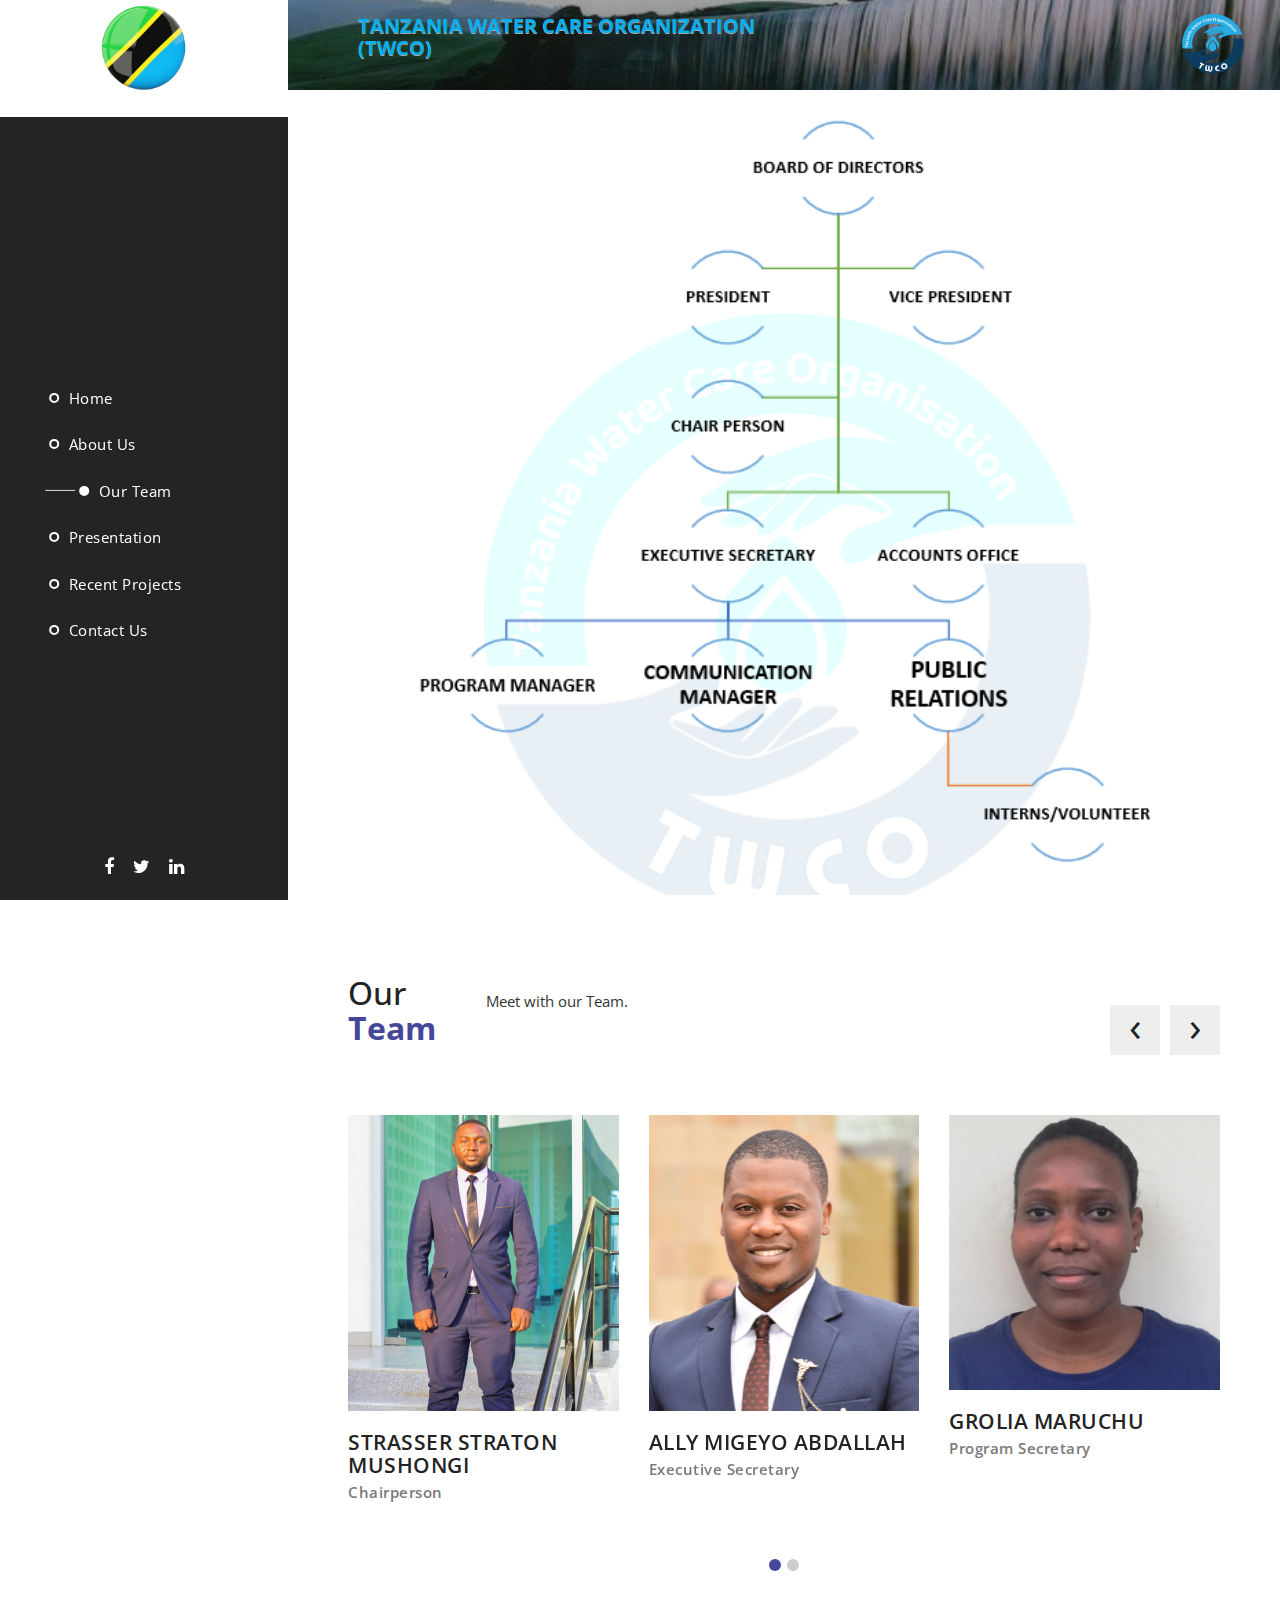
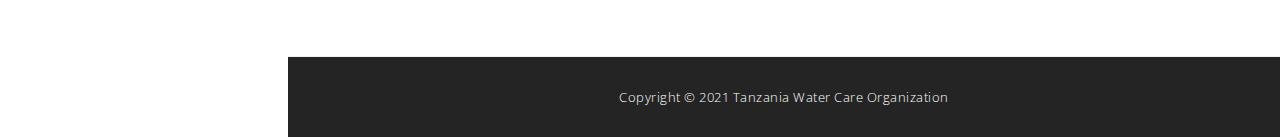
<file: team.html>
<!DOCTYPE html>
<html>
    <head>
        <meta charset="utf-8">
        <meta http-equiv="X-UA-Compatible" content="IE=edge,chrome=1">
        <title>Sentra - Free Bootstrap Theme</title>
        
<!-- 

Sentra Template

https://templatemo.com/tm-518-sentra

-->
        <meta name="description" content="">
        <meta name="viewport" content="width=device-width, initial-scale=1">
        <link rel="apple-touch-icon" href="apple-touch-icon.png">

        <link rel="stylesheet" href="css/bootstrap.min.css">
        <link rel="stylesheet" href="css/bootstrap-theme.min.css">
        <link rel="stylesheet" href="css/fontAwesome.css">
        <link rel="stylesheet" href="css/light-box.css">
        <link rel="stylesheet" href="css/owl-carousel.css">
        <link rel="stylesheet" href="css/templatemo-style.css">

        <link href="https://fonts.googleapis.com/css?family=Open+Sans:300,400,600,700,800" rel="stylesheet">

        <script src="js/vendor/modernizr-2.8.3-respond-1.4.2.min.js"></script>
    </head>

<body>

        
        <div class="custom-top-header">
            <h1>TANZANIA WATER CARE ORGANIZATION <br/> (TWCO)</h1>
            <img src="./img/logo/twco-logo.svg" class="logo"/>
        </div>
        <header class="nav-down responsive-nav hidden-lg hidden-md">
            <button type="button" id="nav-toggle" class="navbar-toggle" data-toggle="collapse" data-target="#main-nav">
                <span class="sr-only">Toggle navigation</span>
                <span class="icon-bar"></span>
                <span class="icon-bar"></span>
                <span class="icon-bar"></span>
            </button>
            <!--/.navbar-header-->
            <div id="main-nav" class="collapse navbar-collapse">
                <nav>
                    <ul class="nav navbar-nav">
                        <li><a href="index.html">Home</a></li>
                        <li><a href="about.html">About Us</a></li>
                        <li><a href="team.html">Our Team</a></li>
                        <li><a href="presentation.html">Presentation</a></li>
                        <li><a href="projects.html">Recent projects</a></li>
                        <li><a href="contact.html">Contact Us</a></li>
                    </ul>
                </nav>
            </div>
        </header>

        <div class="sidebar-navigation hidde-sm hidden-xs">
            <div class="logo">
                <!-- <a href="#">Sen<em>tra</em></a> -->
                <img src="./new-assets/tz-flag.png" alt="twco logo" />
            </div>
            <nav>
                <ul>
                    <li>
                        <a href="index.html">
                            <span class="rect"></span>
                            <span class="circle"></span>
                            Home
                        </a>
                    </li>
                    <li>
                        <a href="about.html" >
                            <span class="rect"></span>
                            <span class="circle"></span>
                            About Us
                        </a>
                    </li>
                    <li>
                        <a href="team.html" class="active-section">
                            <span class="rect"></span>
                            <span class="circle"></span>
                            Our Team
                        </a>
                    </li>
                    <li>
                        <a href="presentation.html">
                            <span class="rect"></span>
                            <span class="circle"></span>
                            Presentation
                        </a>
                    </li>
                    <li>
                        <a href="projects.html">
                            <span class="rect"></span>
                            <span class="circle"></span>
                            Recent projects
                        </a>
                    </li>
                    <li>
                        <a href="contact.html">
                            <span class="rect"></span>
                            <span class="circle"></span>
                            Contact Us
                        </a>
                    </li>
                </ul>
            </nav>
            <ul class="social-icons">
                <li><a href="#"><i class="fa fa-facebook"></i></a></li>
                <li><a href="#"><i class="fa fa-twitter"></i></a></li>
                <li><a href="#"><i class="fa fa-linkedin"></i></a></li>
                <!-- <li><a href="#"><i class="fa fa-rss"></i></a></li>
                <li><a href="#"><i class="fa fa-behance"></i></a></li> -->
            </ul>
        </div>

        
    



        <div class="page-content">
            <div>
                <h1> <em>Organization</em> Structure</h1>
            </div>
            <div class="col-md-12">
                <div class="box-video">
                    <div class="bg-video" >
                        <!-- <div class="bt-play">Play</div> -->
                        <img src="img/new/Organization-structure.png" style="width: 100%; height: 100%;" alt=""/>
                    </div>
                    <!-- <div class="video-container">
                        <iframe width="100%" height="520" src="https://www.youtube.com/embed/j-_7Ub-Zkow?rel=0&amp;showinfo=0" frameborder="0" allowfullscreen="allowfullscreen"></iframe>
                    </div> -->
                </div>
            </div>
            <section id="team" class="content-section">
                <div class="section-heading">
                    <h1>Our<br><em>Team</em></h1>
                    <p>Meet with our Team.</p>
                </div>
                <div class="section-content">
                    <div class="owl-carousel owl-theme">
                        <div class="item">
                            <div class="image">
                                <img src="img/team/strasser-straton-mushongi.png" alt="strasser picture">
                                <!-- <div class="featured-button button">
                                    <a href="#projects">Continue Reading</a>
                                </div> -->
                            </div>
                            <div class="text-content">
                                <h4>STRASSER STRATON MUSHONGI</h4>
                                <span>Chairperson</span>
                                <!-- <p>#5 Mauris lacinia pretium libero, ut tincidunt lacus molestie ornare. Phasellus a facilisis erat. Praesent eleifend nibh mauris, quis sodales lorem convallis pulvinar.</p> -->
                            </div>
                        </div>
                        <div class="item">
                            <div class="image">
                                <img src="img/team/ally-migeyo-abdallah.png" alt=" ally migeyo picture">
                                <!-- <div class="featured-button button">
                                    <a href="#projects">Continue Reading</a>
                                </div> -->
                            </div>
                            <div class="text-content">
                                <h4>ALLY MIGEYO ABDALLAH</h4>
                                <span>Executive Secretary</span>
                                <!-- <p>#2 You are NOT allowed to re-distribute this on any template website. You <strong>can post</strong> a screenshot and a link back to original template page on your blog or site. Thank you.</p> -->
                            </div>
                        </div>
                        <div class="item">
                            <div class="image">
                                <img src="img/team/glolia-maruchu.png" alt="glolia picture">
                                <!-- <div class="featured-button button">
                                    <a href="#projects">Continue Reading</a>
                                </div> -->
                            </div>
                            <div class="text-content">
                                <h4>GROLIA MARUCHU</h4>
                                <span>Program Secretary</span>
                                <!-- <p>#1 You are allowed to use Sentra Template for your business or client websites. You can use it for commercial or non-commercial or educational purposes.</p> -->
                            </div>
                        </div>
                        
                        <div class="item">
                            <div class="image">
                                <img src="img/team/said-ally-msanga.png" alt="said picture">
                                <!-- <div class="featured-button button">
                                    <a href="#projects">Continue Reading</a>
                                </div> -->
                            </div>
                            <div class="text-content">
                                <h4>SAID ALLY MSANGA</h4>
                                <span>Communication Secretary</span>
                                <!-- <p>#3 Aliquam mollis lacus eget metus efficitur lobortis. Suspendisse libero lacus, accumsan vitae commodo tristique, luctus gravida metus.</p> -->
                            </div>
                        </div>
                        <div class="item">
                            <div class="image">
                                <img src="img/team/idrisa-i-chalahani.png" alt="idrisa picture">
                                <!-- <div class="featured-button button">
                                    <a href="#projects">Continue Reading</a>
                                </div> -->
                            </div>
                            <div class="text-content">
                                <h4>IDRISA I. CHALAHANI</h4>
                                <span>Communication officer</span>
                                <!-- <p>#4 Aliquam mollis lacus eget metus efficitur lobortis. Suspendisse libero lacus, accumsan vitae commodo tristique, luctus gravida metus.</p> -->
                            </div>
                        </div>
                        
                    </div>
                </div>
            </section>
            
            
            
            <section class="footer">
                <p>Copyright &copy; 2021 Tanzania Water Care Organization 
                
                </p>
            </section>
        </div>

    <script src="https://ajax.googleapis.com/ajax/libs/jquery/1.11.2/jquery.min.js"></script>
    <script>window.jQuery || document.write('<script src="js/vendor/jquery-1.11.2.min.js"><\/script>')</script>

    <script src="js/vendor/bootstrap.min.js"></script>
    
    <script src="js/plugins.js"></script>
    <script src="js/main.js"></script>

    <script>
        // Hide Header on on scroll down
        var didScroll;
        var lastScrollTop = 0;
        var delta = 5;
        var navbarHeight = $('header').outerHeight();

        $(window).scroll(function(event){
            didScroll = true;
        });

        setInterval(function() {
            if (didScroll) {
                hasScrolled();
                didScroll = false;
            }
        }, 250);

        function hasScrolled() {
            var st = $(this).scrollTop();
            
            // Make sure they scroll more than delta
            if(Math.abs(lastScrollTop - st) <= delta)
                return;
            
            // If they scrolled down and are past the navbar, add class .nav-up.
            // This is necessary so you never see what is "behind" the navbar.
            if (st > lastScrollTop && st > navbarHeight){
                // Scroll Down
                $('header').removeClass('nav-down').addClass('nav-up');
            } else {
                // Scroll Up
                if(st + $(window).height() < $(document).height()) {
                    $('header').removeClass('nav-up').addClass('nav-down');
                }
            }
            
            lastScrollTop = st;
        }
    </script>

    <script src="http://ajax.googleapis.com/ajax/libs/jquery/1.10.2/jquery.min.js" type="text/javascript"></script>

</body>
</html>
</file>
<file: css/light-box.css>
/* LIGHT BOX */

body:after {
  content: url(../img/close.png) url(../img/loading.gif) url(../img/prev.png) url(../img/next.png);
  display: none;
}

body.lb-disable-scrolling {
  overflow: hidden;
}

.lightboxOverlay {
  position: absolute;
  top: 0;
  left: 0;
  z-index: 99999;
  background-color: black;
  filter: progid:DXImageTransform.Microsoft.Alpha(Opacity=80);
  opacity: 0.8;
  display: none;
}

.lightbox {
  position: absolute;
  margin-top: 0%;
  left: 0;
  width: 100%;
  z-index: 100000;
  text-align: center;
  line-height: 0;
  font-weight: normal;
}

.lightbox .lb-image {
  display: block;
  height: auto;
  max-width: inherit;
  max-height: none;
  border-radius: 5px;

  /* Image border */
  border: 10px solid white;
}

.lightbox a img {
  border: none;
}

.lb-outerContainer {
  position: relative;
  *zoom: 1;
  width: 250px;
  height: 250px;
  margin: 0 auto;
  border-radius: 4px;

  /* Background color behind image.
     This is visible during transitions. */
  background-color: white;
}

.lb-outerContainer:after {
  content: "";
  display: table;
  clear: both;
}

.lb-loader {
  position: absolute;
  top: 43%;
  left: 0;
  height: 25%;
  width: 100%;
  text-align: center;
  line-height: 0;
}

.lb-cancel {
  display: block;
  width: 32px;
  height: 32px;
  margin: 0 auto;
  background: url(../img/loading.gif) no-repeat;
}

.lb-nav {
  position: absolute;
  top: 0;
  left: 0;
  height: 100%;
  width: 100%;
  z-index: 10;
}

.lb-container > .nav {
  left: 0;
}

.lb-nav a {
  outline: none;
  background-image: url('[data-uri]');
}

.lb-prev, .lb-next {
  height: 100%;
  cursor: pointer;
  display: block;
}

.lb-nav a.lb-prev {
  width: 34%;
  left: 0;
  float: left;
  background: url(../img/prev.png) left 48% no-repeat;
  filter: progid:DXImageTransform.Microsoft.Alpha(Opacity=0);
  opacity: 0;
  -webkit-transition: opacity 0.6s;
  -moz-transition: opacity 0.6s;
  -o-transition: opacity 0.6s;
  transition: opacity 0.6s;
}

.lb-nav a.lb-prev:hover {
  filter: progid:DXImageTransform.Microsoft.Alpha(Opacity=100);
  opacity: 1;
}

.lb-nav a.lb-next {
  width: 64%;
  right: 0;
  float: right;
  background: url(../img/next.png) right 48% no-repeat;
  filter: progid:DXImageTransform.Microsoft.Alpha(Opacity=0);
  opacity: 0;
  -webkit-transition: opacity 0.6s;
  -moz-transition: opacity 0.6s;
  -o-transition: opacity 0.6s;
  transition: opacity 0.6s;
}

.lb-nav a.lb-next:hover {
  filter: progid:DXImageTransform.Microsoft.Alpha(Opacity=100);
  opacity: 1;
}

.lb-dataContainer {
  margin: 0 auto;
  padding-top: 5px;
  *zoom: 1;
  width: 100%;
  -moz-border-radius-bottomleft: 4px;
  -webkit-border-bottom-left-radius: 4px;
  border-bottom-left-radius: 4px;
  -moz-border-radius-bottomright: 4px;
  -webkit-border-bottom-right-radius: 4px;
  border-bottom-right-radius: 4px;
}

.lb-dataContainer:after {
  content: "";
  display: table;
  clear: both;
}

.lb-data {
  padding: 0 4px;
  color: #ccc;
}

.lb-data .lb-details {
  width: 85%;
  float: left;
  text-align: left;
  line-height: 1.1em;
}

.lb-data .lb-caption {
  font-size: 13px;
  font-weight: bold;
  line-height: 1em;
}

.lb-data .lb-caption a {
  color: #4ae;
}

.lb-data .lb-number {
  margin-top: 15px;
  display: block;
  clear: left;
  padding-bottom: 1em;
  font-size: 13px;
  color: #999999;
}

.lb-data .lb-close {
  display: block;
  float: right;
  width: 30px;
  height: 30px;
  background: url(../img/close.png) top right no-repeat;
  text-align: right;
  outline: none;
  filter: progid:DXImageTransform.Microsoft.Alpha(Opacity=70);
  opacity: 0.7;
  -webkit-transition: opacity 0.2s;
  -moz-transition: opacity 0.2s;
  -o-transition: opacity 0.2s;
  transition: opacity 0.2s;
}

.lb-data .lb-close:hover {
  cursor: pointer;
  filter: progid:DXImageTransform.Microsoft.Alpha(Opacity=100);
  opacity: 1;
}
</file>
<file: css/owl-carousel.css>
/**
 * Owl Carousel v2.3.1
 * Copyright 2013-2018 David Deutsch
 * Licensed under: SEE LICENSE IN https://github.com/OwlCarousel2/OwlCarousel2/blob/master/LICENSE
 */
/*
 *  Owl Carousel - Core
 */
.owl-carousel {
  display: none;
  width: 100%;
  -webkit-tap-highlight-color: transparent;
  /* position relative and z-index fix webkit rendering fonts issue */
  position: relative;
  z-index: 1; }
  .owl-carousel .owl-stage {
    position: relative;
    -ms-touch-action: pan-Y;
    touch-action: manipulation;
    -moz-backface-visibility: hidden;
    /* fix firefox animation glitch */ }
  .owl-carousel .owl-stage:after {
    content: ".";
    display: block;
    clear: both;
    visibility: hidden;
    line-height: 0;
    height: 0; }
  .owl-carousel .owl-stage-outer {
    position: relative;
    overflow: hidden;
    /* fix for flashing background */
    -webkit-transform: translate3d(0px, 0px, 0px); }
  .owl-carousel .owl-wrapper,
  .owl-carousel .owl-item {
    -webkit-backface-visibility: hidden;
    -moz-backface-visibility: hidden;
    -ms-backface-visibility: hidden;
    -webkit-transform: translate3d(0, 0, 0);
    -moz-transform: translate3d(0, 0, 0);
    -ms-transform: translate3d(0, 0, 0); }
  .owl-carousel .owl-item {
    position: relative;
    min-height: 1px;
    float: left;
    -webkit-backface-visibility: hidden;
    -webkit-tap-highlight-color: transparent;
    -webkit-touch-callout: none; }
  .owl-carousel .owl-item img {
    display: block;
    width: 100%; }
  .owl-carousel .owl-nav.disabled,
  .owl-carousel .owl-dots.disabled {
    display: none; }
  .owl-carousel .owl-nav .owl-prev,
  .owl-carousel .owl-nav .owl-next,
  .owl-carousel .owl-dot {
    cursor: pointer;
    cursor: hand;
    -webkit-user-select: none;
    -khtml-user-select: none;
    -moz-user-select: none;
    -ms-user-select: none;
    user-select: none; }
  .owl-carousel .owl-nav button.owl-prev,
  .owl-carousel .owl-nav button.owl-next,
  .owl-carousel button.owl-dot {
    background: none;
    color: inherit;
    border: none;
    padding: 0 !important;
    font: inherit; }
  .owl-carousel.owl-loaded {
    display: block; }
  .owl-carousel.owl-loading {
    opacity: 0;
    display: block; }
  .owl-carousel.owl-hidden {
    opacity: 0; }
  .owl-carousel.owl-refresh .owl-item {
    visibility: hidden; }
  .owl-carousel.owl-drag .owl-item {
    -ms-touch-action: none;
        touch-action: none;
    -webkit-user-select: none;
    -moz-user-select: none;
    -ms-user-select: none;
    user-select: none; }
  .owl-carousel.owl-grab {
    cursor: move;
    cursor: grab; }
  .owl-carousel.owl-rtl {
    direction: rtl; }
  .owl-carousel.owl-rtl .owl-item {
    float: right; }

/* No Js */
.no-js .owl-carousel {
  display: block; }

/*
 *  Owl Carousel - Animate Plugin
 */
.owl-carousel .animated {
  animation-duration: 1000ms;
  animation-fill-mode: both; }

.owl-carousel .owl-animated-in {
  z-index: 0; }

.owl-carousel .owl-animated-out {
  z-index: 1; }

.owl-carousel .fadeOut {
  animation-name: fadeOut; }

@keyframes fadeOut {
  0% {
    opacity: 1; }
  100% {
    opacity: 0; } }

/*
 * 	Owl Carousel - Auto Height Plugin
 */
.owl-height {
  transition: height 500ms ease-in-out; }

/*
 * 	Owl Carousel - Lazy Load Plugin
 */
.owl-carousel .owl-item .owl-lazy {
  opacity: 0;
  transition: opacity 400ms ease; }

.owl-carousel .owl-item img.owl-lazy {
  transform-style: preserve-3d; }

/*
 * 	Owl Carousel - Video Plugin
 */
.owl-carousel .owl-video-wrapper {
  position: relative;
  height: 100%;
  background: #000; }

.owl-carousel .owl-video-play-icon {
  position: absolute;
  height: 80px;
  width: 80px;
  left: 50%;
  top: 50%;
  margin-left: -40px;
  margin-top: -40px;
  background: url("owl.video.play.png") no-repeat;
  cursor: pointer;
  z-index: 1;
  -webkit-backface-visibility: hidden;
  transition: transform 100ms ease; }

.owl-carousel .owl-video-play-icon:hover {
  -ms-transform: scale(1.3, 1.3);
      transform: scale(1.3, 1.3); }

.owl-carousel .owl-video-playing .owl-video-tn,
.owl-carousel .owl-video-playing .owl-video-play-icon {
  display: none; }

.owl-carousel .owl-video-tn {
  opacity: 0;
  height: 100%;
  background-position: center center;
  background-repeat: no-repeat;
  background-size: contain;
  transition: opacity 400ms ease; }

.owl-carousel .owl-video-frame {
  position: relative;
  z-index: 1;
  height: 100%;
  width: 100%; }
</file>
<file: css/templatemo-style.css>
/* 

Sentra Template

https://templatemo.com/tm-518-sentra

*/

body {
  font-family: 'Open Sans', sans-serif;
}

p {
  font-size: 13px;
  color: #7a7a7a;
  line-height: 24px;
}

.page-content {
  width: 77.5%;
  float: right;
}

.content-section {
  padding-top: 80px;
  position: relative;
  width: 100%;
  display: inline-block;
  height: auto;
  left: 50%;
  text-align: center;
  -webkit-transform: translateX(-50%);
  -moz-transform: translateX(-50%);
  -ms-transform: translateX(-50%);
  -o-transform: translateX(-50%);
  transform: translateX(-50%);
}

.section-heading {
  text-align: left;
  position: relative;
  margin-bottom: 60px;
}

.section-heading h1 {
  margin-top: 0px;
  font-size: 32px;
  color: #232323;
  display: inline-block;
  margin-right: 50px;
}

.section-heading em {
  font-style: normal;
  font-weight: 700;
  color: #45489a;
}

.section-heading p {
  display: inline-block;
  font-size: 15px;
  line-height: 26px;
  color: #343434;
  position: absolute;
  top: 12.5px;
}

.white-button a {
  font-size: 13px;
  font-weight: 600;
  color: #45489a;
  text-transform: capitalize;
  background-color: #fff;
  display: inline-block;
  height: 44px;
  line-height: 44px;
  padding: 0px 25px;
  letter-spacing: 0.25px;
  text-decoration: none;
  transition: all 0.3s;
}

.white-button a:hover {
  background-color: #45489a;
  color: #fff;
}

.accent-button a {
  font-size: 13px;
  font-weight: 600;
  color: #fff;
  text-transform: capitalize;
  background-color: #45489a;
  display: inline-block;
  height: 44px;
  line-height: 44px;
  padding: 0px 25px;
  letter-spacing: 0.25px;
  text-decoration: none;
  transition: all 0.3s;
}

.accent-button a:hover {
  background-color: #fff;
  color: #45489a;
}

header {
    position: fixed;
    top: 0;
    transition: top 0.3s ease-in-out;
    width: 100%;
}

.nav-up {
    top: -75px;
}

/* Responsive Navigation */

.responsive-nav {
  position: fixed;
  z-index: 10;
  width: 100%;
  height: 80px;
  background-color: rgba(250,250,250,.95);
  box-shadow: 0px 5px 15px rgba(0,0,0,0.2);
}

.navbar-toggle {
  position: absolute;
  top: 40%;
  left: 50%;
  display: inline-block;
  -webkit-transform: translateX(-50%) translateY(-50%);
  -moz-transform: translateX(-50%) translateY(-50%);
  -ms-transform: translateX(-50%) translateY(-50%);
  -o-transform: translateX(-50%) translateY(-50%);
  transform: translateX(-50%) translateY(-50%);
}

.navbar-nav {
  margin: 0;
  border: none;
}

#main-nav ul {
  text-align: center;
  background-color: rgba(0,0,0,0.9);
  margin-top: 59px;
  width: 100%;
}
#main-nav ul li {
  margin: 15px 0px;
}
#main-nav ul li:hover {
  background-color: transparent;
}
#main-nav ul li a {
  font-size: 15px;
  text-transform: capitalize;
  color: #fff;
  box-shadow: none;
  border: none;
}

#main-nav ul li a:hover {
  opacity: 0.5;
  background-color: transparent;
}

.navbar-toggle span {
  background-color: #232323;
}


/* Sidebar Style */

.sidebar-navigation {
  width: 22.5%;
  float: left;
  height: 100%;
  position: fixed;
  background-color: rgba(12,12,12,0.9);
  z-index: 10;
}
.sidebar-navigation .logo{
  margin-top: -23px;
}
.sidebar-navigation .logo {
  position: absolute;
  width: 100%;
  height: 140px;
  line-height: 100px;
  /* background-color: #45489a; */
  background-color: #ffffff;
  padding: 20px;
  text-align: center;
  
}
.sidebar-navigation .logo img{
  height: 9rem;
}

.sidebar-navigation .logo a {
  text-decoration: none;
  color: #fff;
  font-size: 24px;
  font-weight: 700;
  text-transform: uppercase;
  letter-spacing: 0.5px;
  height: 100px;
  width: 100%;
  display: inline-block;
  border: 1px solid rgba(250,250,250,0.5);
}

.sidebar-navigation .logo em {
  font-style: normal;
  font-weight: 300;
}

.sidebar-navigation nav {
  position: relative;
  top: 60%;
  left: 60%;
  -webkit-transform: translateX(-60%) translateY(-60%);
  -moz-transform: translateX(-60%) translateY(-60%);
  -ms-transform: translateX(-60%) translateY(-60%);
  -o-transform: translateX(-60%) translateY(-60%);
  transform: translateX(-60%) translateY(-60%);
}

.sidebar-navigation ul {
  margin-left: 45px;
  list-style: none;
  padding: 0;
}
.sidebar-navigation li{
  padding: 10px 0;
}
.sidebar-navigation span{
  display: inline-block;
  position:relative;
}
.sidebar-navigation nav a{
  display: inline-block;
  color: #fff;
  margin-top: 5px;
  text-decoration: none!important;
  font-size: 15px;
  letter-spacing: 0.5px;
  text-transform: capitalize;
}
.circle{
  margin-right: 5px;
  height: 10px;
  width: 10px;
  left: 0px;
  top: -1px;
  border-radius: 50%;
  background-color: transparent;
  border: 2px solid #fff;
  transition: all 0.3s;
}
.rect{
  height: 1px;
  width: 0px;
  left: 0;
  bottom: 5.5px;
  background-color: #fff;
  -webkit-transition: -webkit-transform 0.1s, width 0.6s;
  -moz-transition: -webkit-transform 0.1s, width 0.6s;
  transition: transform 0.1s, width 0.6s;
}
.sidebar-navigation nav a:focus {
  color: #fff;
}
.sidebar-navigation nav a:hover, nav .active-section {
  color: #fff;
}
.sidebar-navigation nav a:hover span, nav .active-section span{
  background-color: #ddd;
}
.sidebar-navigation nav .active-section .rect{
  width: 30px;
}
.sidebar-navigation nav .active-section .circle{
  background-color: #fff;
}

.sidebar-navigation .social-icons {
  position: absolute;
  width: 100%;  
  bottom: 10px;
  padding: 0;
  margin: 0;
  text-align: center;
}

.sidebar-navigation .social-icons li {
  display: inline-block;
  margin-right: 15px;
  margin-top: 0px;
  margin-bottom: 0px;
}
.sidebar-navigation .social-icons li:last-child {
  margin-right: 0px;
}

.sidebar-navigation .social-icons li a {
  font-size: 18px;
  color: #fff;
  transition: all 0.5s;
}

.sidebar-navigation .social-icons li a:hover {
  color: #45489a;
}


/* Slider Style */

.slider .content-section {
  padding-top: 0px;
  min-width: 100%;
  min-height: 100vh;
  width: 100%;
  height: 100vh;
  text-align: center;
}

.slider p a {
	color: #FFF;
}
.slider p a:hover {
	color: #FF0;
	text-decoration: none;
}

.Modern-Slider .info {
  text-align: right;
  position: absolute;
  z-index: 10;
  top: 50%;
  right: 60px;
  -webkit-transform: translateY(-50%);
  -moz-transform: translateY(-50%);
  -ms-transform: translateY(-50%);
  -o-transform: translateY(-50%);
  transform: translateY(-50%);
  display: inline-block;
}

.Modern-Slider .info h1 {
  margin-top: 0px;
  margin-bottom: 15px;
  font-size: 48px;
  color: #fff;
  font-weight: 700;
}

.Modern-Slider .info p {
  font-size: 15px;
  color: #fff;
}

.Modern-Slider .info .white-button {
  margin-top: 30px;
}

.Modern-Slider .info .white-button a:focus {
  outline: none;
}

.Modern-Slider .slick-dots {
  opacity: 0;
}

.Modern-Slider .NextArrow{
  outline: none;
  display: none;
  position:absolute;
  top:130px;
  right:60px;
  width:50px;
  height:50px;
  background:rgba(0,0,0,.50);
  border:0 none;
  margin-top:-22.5px;
  text-align:center;
  font:32px/50px FontAwesome;
  color:#FFF;
  z-index:5;
}

.Modern-Slider .NextArrow:before{content:'\f105';}

.Modern-Slider .PrevArrow{
  outline: none;
  position:absolute;
  top:130px;
  right: 120px;
  width:50px;
  height:50px;
  background:rgba(0,0,0,.50);
  border:0 none;
  margin-top:-22.5px;
  text-align:center;
  font:32px/50px FontAwesome;
  color:#FFF;
  z-index:5;
}

.Modern-Slider .item .image {
  width: 100%;
  height: 100vh;
  background-position: center center;
  background-size: cover;
  display: block;
}

.Modern-Slider .item-1 .image {
  background-image: url(../img/slide.png);
}

.Modern-Slider .item-2 .image {
  background-image: url(../img/slide02.png);
}

.Modern-Slider .item-3 .image {
  background-image: url(../img/slide4.png);
}

.Modern-Slider .PrevArrow:before{content:'\f104';}

.Modern-Slider .item .image {
  animation: zoomin 12s ease-in-out infinite alternate;
  -webkit-animation: zoomin 12s ease-in-out infinite alternate;
}

@keyframes zoomin {
    0% {-webkit-transform: scale(1);}
    100% {-webkit-transform: scale(1.2);}
}

.Modern-Slider {background:transparent;}

/* ==== Slick Slider Css Ruls === */
.slick-slider{position:relative;display:block;-webkit-user-select:none;-moz-user-select:none;-ms-user-select:none;user-select:none;-webkit-touch-callout:none;-khtml-user-select:none;-ms-touch-action:pan-y;touch-action:pan-y;-webkit-tap-highlight-color:transparent}
.slick-list{position:relative;display:block;overflow:hidden;margin:0;padding:0}
.slick-list:focus{outline:none}.slick-list.dragging{cursor:hand}
.slick-slider .slick-track,.slick-slider .slick-list{-webkit-transform:translate3d(0,0,0);-ms-transform:translate3d(0,0,0);transform:translate3d(0,0,0)}
.slick-track{position:relative;top:0;left:0;display:block}
.slick-track:before,.slick-track:after{display:table;content:''}.slick-track:after{clear:both}
.slick-loading .slick-track{visibility:hidden}
.slick-slide{display:none;float:left /* If RTL Make This Right */ ;height:100%;min-height:1px}
.slick-slide.dragging img{pointer-events:none}
.slick-initialized .slick-slide{display:block}
.slick-loading .slick-slide{visibility:hidden}
.slick-vertical .slick-slide{display:block;height:auto;border:1px solid transparent}


/* Featured Style */

#team {
  padding-left: 60px;
  padding-right: 60px;
  padding-bottom: 80px;
  border-bottom: 1px solid #eee;
}

#team .section-heading {
  margin-right: 20%;
}

#team .content-section {
  display: inline-block;
  position: relative;
}

#team .owl-dots {
  margin-top: 40px;
}

#team .owl-dots .owl-dot span  {
  width: 12px;
  height: 12px;
  background-color: #cdcdcd!important;
  display: inline-block;
  border-radius: 50%;
  margin: 0 3px;
}

#team .owl-dots .active span {
  background-color: #45489a!important;
}

#team .owl-dots button {
  outline: none;
}

#team .owl-nav {
  position: absolute;
  display: inline-block;
  top: -110px;
  right: 0;
}

#team .owl-nav button:focus {
  outline: none;
}

#team .owl-nav .owl-prev span {
  margin-right: 10px;
}

#team .owl-nav .owl-next span, #team .owl-nav .owl-prev span {
  outline: none;
  width: 50px;
  height: 50px;
  display: inline-block;
  text-align: center;
  line-height: 42px;
  background-color: #eee;
  color: #232323;
  font-size: 42px;
  transition: all 0.5s;
}

#team .owl-nav span:hover {
  background-color: #45489a;
  color: #fff;
}

#team .item {
  text-align: left;
  position: relative;
  z-index: 10;
}

#team .item .image {
  position: relative;
}

#team .item .image img {
  width: 100%;
  overflow: hidden;
}

#team .item .image .featured-button a {
  font-size: 13px;
  font-weight: 600;
  color: #fff;
  text-align: center;
  text-transform: capitalize;
  background-color: rgba(69,72,154, 0.9);
  display: inline-block;
  height: 44px;
  line-height: 44px;
  width: 100%;
  letter-spacing: 0.25px;
  text-decoration: none;
  transition: all 0.5s;
  position: absolute;
  z-index: 9;
  bottom: -44px;
  opacity: 0;
}

#team .item:hover .featured-button a {
  bottom: 0;
  opacity: 1;
}

#team .item .text-content {
  padding-top: 20px;
  background-color: #fff;
  position: relative;
  z-index: 10;
}

#team .item .text-content h4 {
  margin-top: 0px;
  margin-bottom: 5px;
  font-size: 21px;
  font-weight: 600;
  color: #232323;
  letter-spacing: 0.5px;
}

#team .item .text-content span {
  display: inline-block;
  font-size: 15px;
  font-weight: 600;
  color: #7a7a7a;
  letter-spacing: 0.5px;
  margin-bottom: 12.5px;
}



/* Projects Style */

#projects {
  margin-top: 5rem;
  padding-left: 60px;
  padding-right: 60px;
  padding-bottom: 50px;
}

#projects .masonry {
  position: relative;
  width: 100%;
}

#projects .masonry .item img {
  transition: all 1s;
  width: 100%;
  overflow: hidden;
  margin-bottom: 30px;
}

#projects .masonry .item img:hover {
  opacity: 0.5;
}



/* Video Presentation Style */

#about, #presentation {
  margin-top: 4rem;
  text-align: center;
  background-color: #f4f4f4;
  padding: 100px 60px;
}

#about .text-content, #presentation .text-content{
  background-color: #fdfdfd;
  padding: 10px;
}
#about .text-content h4, #presentation .text-content h4{
  margin-top: 0px;
  margin-bottom: 5px;
  font-size: 21px;
  font-weight: 600;
  color: #232323;
  letter-spacing: 0.5px;
  
}
#about .mission, #presentation .mission{
  margin-top: 15px;
}
#about .section-heading, #presentation .section-heading   {
  margin-bottom: 30px;
  text-align: center;
}

#about .section-heading h1, #presentation .section-heading h1 {
  display: block;
  margin: 0px;
}

#about .section-heading p, #presentation .section-heading p {
  position: relative;
  margin: 0px;
}

#about .accent-button, #presentation .accent-button {
  margin-top: 30px;
}
#about .sdg{
  margin-top: 4rem;
}
#about .sdg > img{
 width: 100%;
 object-fit: contain;
}
#about .goal{
  margin-top: 4rem;
}

#about .goal .section-heading{
  text-align: left !important;
}
#about .goal .section-heading > h1{ text-align: center !important; margin-bottom: 2rem;}
.box-video{
  width: 100%;
  position: relative;
  margin-top: 30px;
  cursor: pointer;
  overflow: hidden;
}

.box-video .bg-video{
  /* position: absolute; */
  top: 0;
  left: 0;
  width: 100%;
  height: 100%;
  background-repeat: no-repeat;
  background-position: center;
  background-size: cover;
  z-index: 2;
}

.box-video .video-container{
  position: relative;
  margin: 0;
  z-index: 1;
}

.box-video .bt-play {
  position: absolute;
  top:50%;
  left:50%;
  margin:-30px 0 0 -30px;
  display: inline-block;
  width: 60px;
  height: 60px;
  background:#fff;
  border-radius: 50%;
  text-indent: -999em;
  cursor: pointer;
  z-index:2;
  -webkit-transition: all .3s ease-out;
  transition: all .3s ease-out;
}
.box-video .bt-play:after {
  content: '';
  position: absolute;
  left: 50%;
  top: 50%;
  height: 0;
  width: 0;
  margin: -12px 0 0 -6px;
  border: solid transparent;
  border-left-color: #000;
  border-width: 12px 20px;
  -webkit-transition: all .3s ease-out;
  transition: all .3s ease-out;
}
.box-video:hover .bt-play {
  transform: scale(1.1);
}

.box-video.open .bg-video{
  visibility: hidden;
  opacity: 0;
  -webkit-transition: all .6s .8s;
  transition: all .6s .8s;  
}
.box-video.open .video-container{
  opacity: 1;
  -webkit-transition: all .6s .8s;
  transition: all .6s .8s;
}




/* Blog Style */

#blog {
  padding-left: 60px;
  padding-right: 60px;
  padding-bottom: 80px;
}

#blog .tabs {
  list-style: none;
  margin: 0px;
  padding: 0px;
  height: 90px;
  width: 100%;
  background-color: #eee;
  border-bottom: 10px solid #45489a;
}

#blog .tabs li {
  display: inline-block;
  text-align: center;
  width: 25%;
  float: left;
  margin: 0;
  padding: 0;
}

#blog .tabs a {
  display: block;
  text-align: center;
  text-decoration: none;
  text-transform: capitalize;
  letter-spacing: 0.5px;
  color: #232323;
  font-size: 19px;
  line-height: 80px;
  font-weight: 600;
  transition: 0.5s;
}

#blog .tabs a:hover {
  color: #45489a;
}


#blog .tabs .active:hover {
  color: #fff;
}

#blog .tabs .active {
  background-color: #45489a;
  color: #fff;
}

.tabgroup {
  background-color: #f4f4f4;
  padding: 20px 30px;
}

.clearfix:after {
  content:"";
  display:table;
  clear:both;
}

#blog .tabgroup ul {
  padding: 0;
  margin: 0;
  list-style: none;
}

#blog .tabgroup ul li {
  display: inline-block;
  text-align: left;
  margin-bottom: 10px;
  padding-bottom: 20px;
  border-bottom: 1px solid #ddd;
}

#blog .tabgroup ul li:last-child {
  border-bottom: none;
  margin-bottom: 0px;
  padding-bottom: 10px;
}

#blog .tabgroup ul li img {
  float: left;
  margin-right: 30px;
  max-width: 100%;
  overflow: hidden;
}
#blog .tabgroup ul li .text-content {
  display: inline;
}

#blog .item .text-content h4 {
  padding-top: 7.5px;
  margin-top: 0px;
  margin-bottom: 5px;
  font-size: 21px;
  font-weight: 600;
  color: #232323;
  letter-spacing: 0.5px;
}

#blog .item .text-content span {
  display: inline-block;
  font-size: 15px;
  font-weight: 600;
  color: #7a7a7a;
  letter-spacing: 0.5px;
  margin-bottom: 15px;
}

#blog .item .text-content .accent-button {
  margin-top: 25px;
}




/* Contact Style */

#contact {
  padding-top: 0px;
}

#contact-content {
  padding: 80px 60px;
}

#contact input {
  border-radius: 0px;
  padding-left: 15px;
  font-size: 13px;
  color: #aaa;
  background-color: #f4f4f4;
  border: 1px solid #eee;
  outline: none;
  box-shadow: none;
  line-height: 40px;
  height: 40px;
  width: 100%;
  margin-bottom: 25px;
}

#contact textarea {
  border-radius: 0px;
  padding-left: 15px;
  padding-top: 10px;
  font-size: 13px;
  color: #aaa;
  background-color: #f4f4f4;
  border: 1px solid #eee;
  outline: none;
  box-shadow: none;
  height: 200px;
  max-height: 250px;
  width: 100%;
  max-width: 100%;
  margin-bottom: 25px;
}

#contact button {
  font-size: 13px;
  border-radius: 0px;
  font-weight: 600;
  color: #fff;
  text-transform: capitalize;
  background-color: #45489a;
  display: inline-block;
  height: 44px;
  line-height: 24px;
  outline: none;
  box-shadow: none;
  width: 100%;
  letter-spacing: 0.25px;
  text-decoration: none;
  transition: all 0.3s;
}

#contact button:hover {
  color: #232323;
  background-color: #f4f4f4;
}



/* Footer Style */

.footer {
  background-color: rgba(12,12,12,0.9);
  height: 80px;
  line-height: 80px;
  display: inline-block;
  text-align: center;
  width: 100%;
}

.footer p {
  margin-bottom: 0px;
  font-size: 13px;
  line-height: 80px;
  color: #fff;
  letter-spacing: 0.5px;
  font-weight: 300;
}

.footer p a {
  text-decoration: none;
  color: #fff;
  font-weight: 600;
}



/* Responsive Style */

@media (max-width: 992px) {

  .responsive-nav {
    display: none;
  }

  .sidebar-navigation .logo a {
    font-size: 18px;
  }

  .sidebar-navigation nav a {
    font-size: 13px;
  }

  .sidebar-navigation nav ul {
    margin-left: 30px;
  }

  .sidebar-navigation .social-icons li a {
    font-size: 15px;
  }

}


@media (max-width: 767px) {

  .responsive-nav {
    display: block;
    height: 60px;
  }

  .page-content {
    width: 100%;
  }

  .Modern-Slider .info {
    text-align: center;
    right: 0px;
    padding: 0px 30px;
  }

  .Modern-Slider .NextArrow{
    outline: none;
    display: none;
    position:absolute;
    top:120px;
    right: 50%;
    transform: translateX(50%);
    margin-right: -30px;
    width:50px;
    height:50px;
    background:rgba(0,0,0,.50);
    border:0 none;
    text-align:center;
    font:32px/50px FontAwesome;
    color:#FFF;
    z-index:5;
  }

  .Modern-Slider .NextArrow:before{content:'\f105';}

  .Modern-Slider .PrevArrow{
    outline: none;
    position:absolute;
    top:120px;
    left: 50%;
    transform: translateX(-50%);
    margin-left: -30px;
    width:50px;
    height:50px;
    background:rgba(0,0,0,.50);
    border:0 none;
    text-align:center;
    font:32px/50px FontAwesome;
    color:#FFF;
    z-index:5;
  }

  

}

@media (max-width: 690px) {

  .section-heading p {
    position: relative;
  }

  #team {
    padding-left: 15px;
    padding-right: 15px;
  }

  #team .owl-nav {
    position: absolute;
    display: inline-block;
    top: -220px;
    right: 0;
  }

  #projects {
    padding-left: 15px;
    padding-right: 15px;
  }

  #about {
    padding-left: 15px;
    padding-right: 15px;
  }


  #blog {
    padding-left: 15px;
    padding-right: 15px;
  }

  #blog .tabs a {
    font-size: 13px;
  }

  #blog .tabgroup ul li img {
    float: none;
    width: 100%;
    margin-bottom: 15px;
  }
  #blog .tabgroup ul li .text-content {
    display: block;
  }

  #contact-content {
    padding-left: 15px;
    padding-right: 15px;
  }

}


/* Custom top header */
.custom-top-header{
  background-image: linear-gradient(#0000005e, #00000096), url(../new-assets/water-bg.jpeg);
  background-repeat: no-repeat;
  background-size: cover;
  min-height: 90px;
  width: 100%;
  position: fixed;
  z-index: 2;
  display: flex;
  justify-content: space-between;
  align-items: center;
  padding: 0 5px 0 5px;
}
.custom-top-header h1{
  font-size: 1rem;
  font-weight: 700;
  margin-top: -6px;
  margin-left:65px;
  color: #00aeef;
  text-shadow: 0px 1px #a7a7a7;
}
.custom-top-header .logo{
  height:7rem;
}

/* for small screen */
@media (max-width: 767px){
  .responsive-nav{
    background-color: transparent;
   
  }
  .navbar-toggle{
    left: 11px !important;
    transform: translateX(0) !important;
     top: 9px;
  }
}

/* Target greater screen */
@media (min-width: 767px){
  .custom-top-header .logo{height: 9rem;} 
  .custom-top-header{
    width: 77.5%;
    right: 0;
    background-position: 50% 40%;
  }
  .custom-top-header h1{
    font-size: 2rem;
  }
}
</file>
